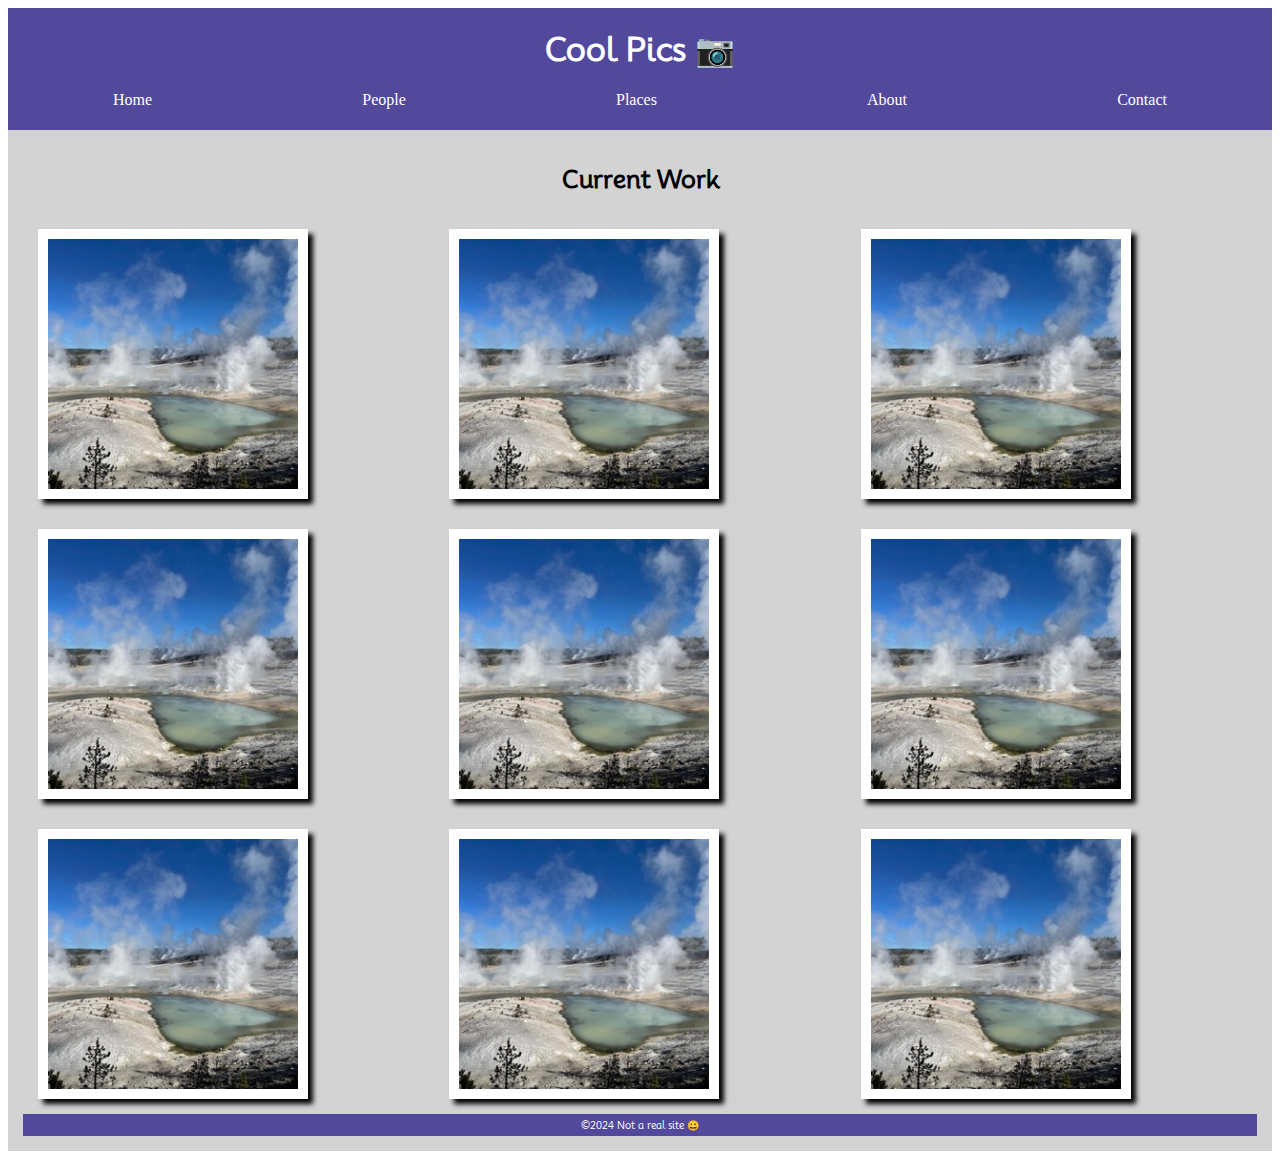
<file: coolpics/index.html>
<!DOCTYPE html>
<html lang="en">
<head>
    <meta charset="UTF-8">
    <meta name="viewport" content="width=device-width, initial-scale=1.0">
    <meta name="description" content="Cool Pictures">
    <meta name="author" content="Brooke Gines">
    <title>Cool Pics 📷</title>
    <link rel="stylesheet" href="coolpics.css">
    <script src="coolpics.js" defer> </script>
</head>
<body>
    <header>
        <h1>Cool Pics 📷</h1>
        <nav class="menu">
            <button class="menu-button">Menu</button>
            <ul class="menu-hide">
                <li><a href="#">Home</a></li>
                <li><a href="#">People</a></li>
                <li><a href="#">Places</a></li>
                <li><a href="#">About</a></li>
                <li><a href="#">Contact</a></li>
            </ul>
        </nav>
    </header>
    <main>
        <section>
            <h2>Current Work</h2>
        </section>
        <section class="gallery" onclick="viewHandler(event)">
        <img src="norris-sm.jpeg" alt="small image">
        <img src="norris-sm.jpeg" alt="small image">
        <img src="norris-sm.jpeg" alt="small image">
        <img src="norris-sm.jpeg" alt="small image">
        <img src="norris-sm.jpeg" alt="small image">
        <img src="norris-sm.jpeg" alt="small image">
        <img src="norris-sm.jpeg" alt="small image">
        <img src="norris-sm.jpeg" alt="small image">
        <img src="norris-sm.jpeg" alt="small image">
    </section>
    <footer>
        &copy;2024 Not a real site 😀
    </footer>
</body>
</html>
</file>
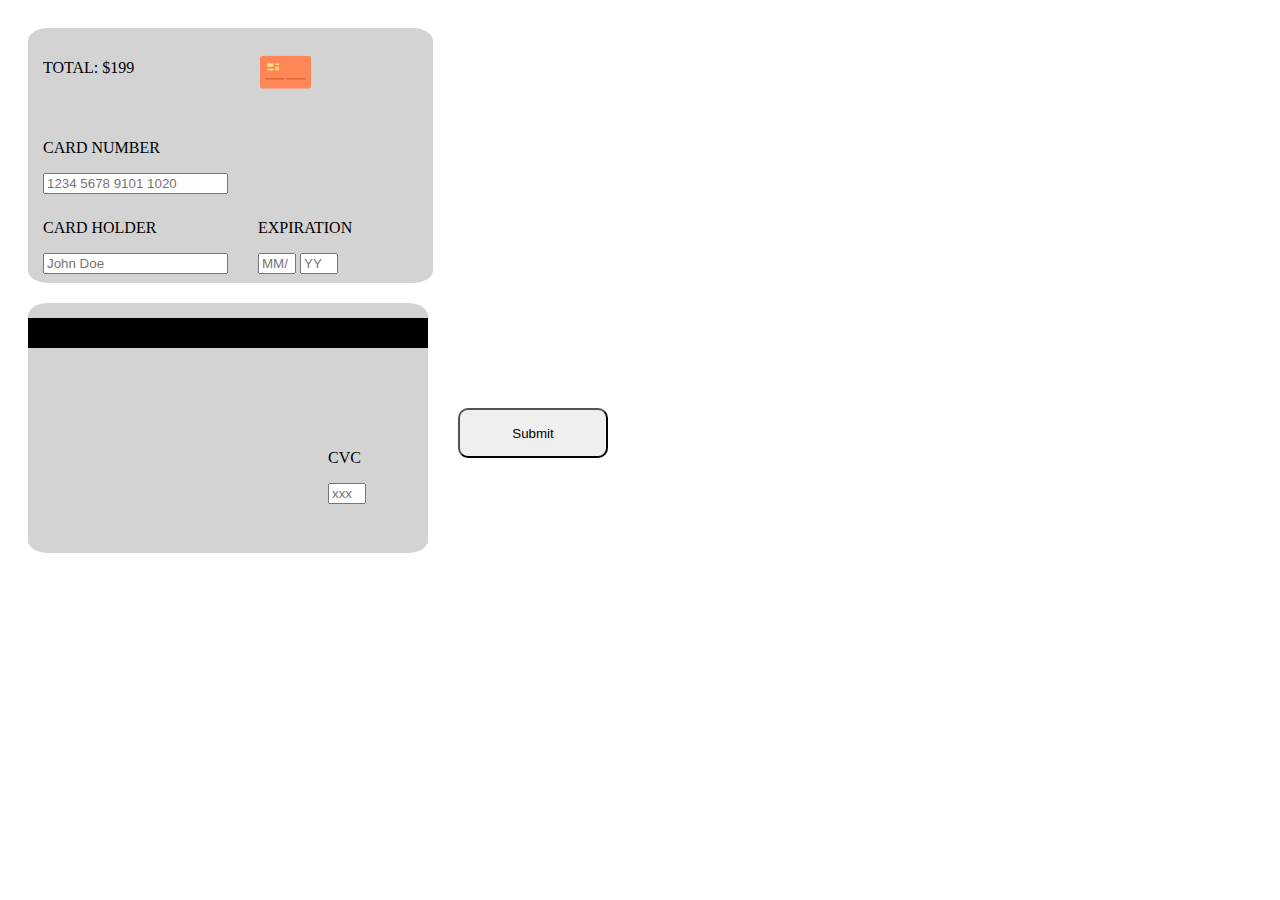
<file: creditcard/index.html>
<!DOCTYPE html>
<html lang="en">
<head>
    <meta charset="UTF-8">
    <meta name="viewport" content="width=device-width, initial-scale=1.0">
    <title>Credit Card Form</title>
    <link rel="stylesheet" href="creditcard.css">
    <link rel="favicon" href="favicon.png">
</head>
<body>
    <div class = "main">
    <div class="card">
        <div class="front">
            <div class="card-total">
               <p>TOTAL: $199</p>
            </div>
            <div>
                <img
                    class="card-image"
                    src="[data-uri]"
                    height="55px">
            </div>
            <div class="card-number">
                <p>CARD NUMBER</p>
                <input type="text" id="card-number" placeholder="1234 5678 9101 1020" maxlength="16" required>
            </div>
            <div class="card-holder">
                <p>CARD HOLDER</p>
                <input type="text" id="card-holder" placeholder="John Doe" required>
            </div>
            <div class="card-expiration">
                <p>EXPIRATION</p>
                <input type="text" id="card-expiration-month" placeholder="MM/" maxlength="3" required>
                <input type="text" id="card-expiration-year" placeholder="YY" maxlength="2" required>
            </div>
        </div>
        <div class="back">
            <div class="stripe"></div>
            <div class="card-cvc">
                <p>CVC</p>
                <input type="text" id="card-cvc" placeholder="xxx" maxlength="3" required>
            </div>
        </div>
    </div>
    <button id="submit-button">Submit</button>
</div>


</body>
</html>
</file>
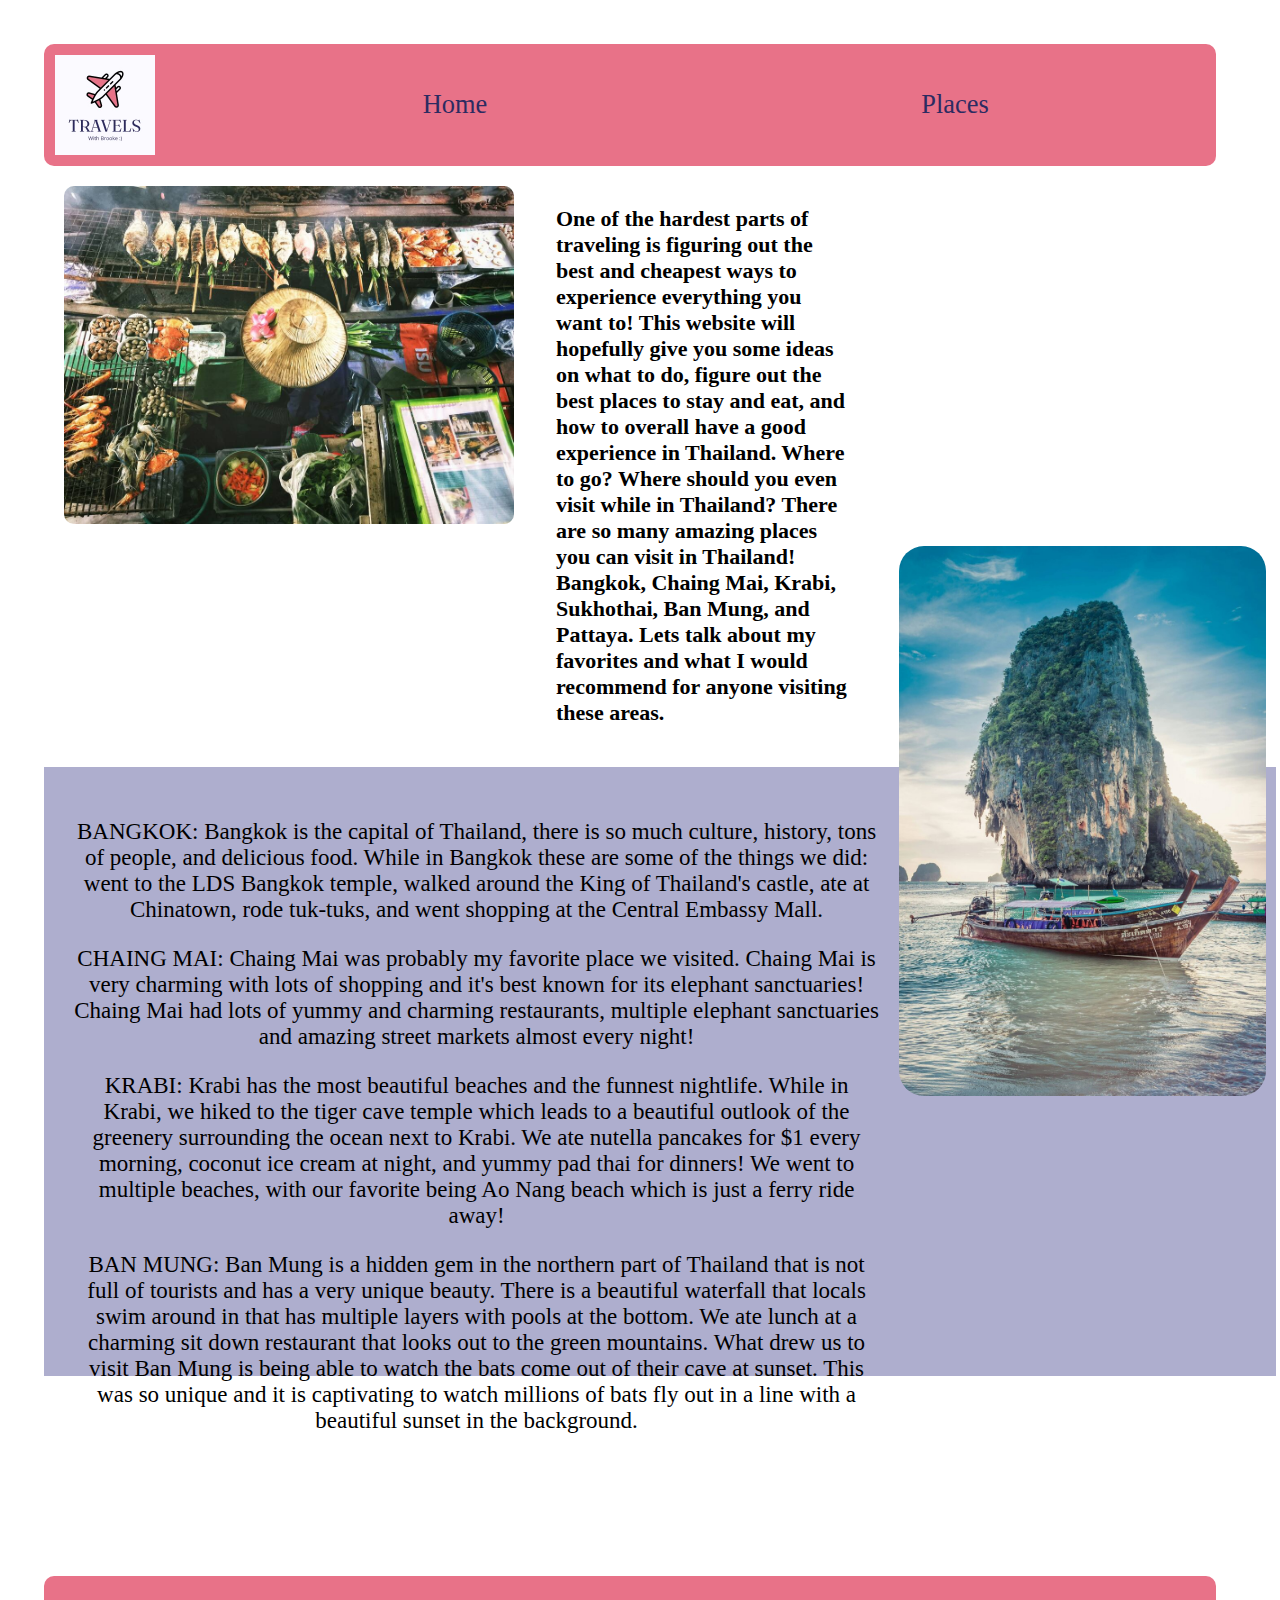
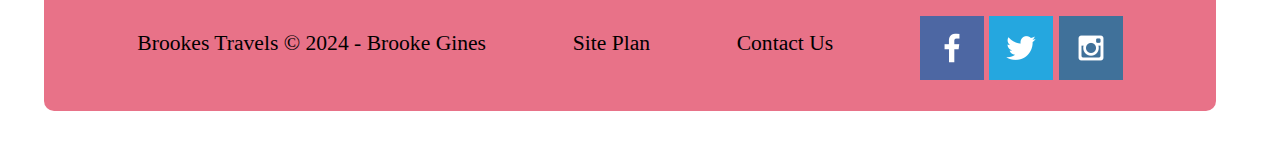
<file: final/index.html>
<!DOCTYPE html>
<html lang="en">
<head>
    <meta charset="UTF-8">
    <meta name="viewport" content="width=device-width, initial-scale=1.0">
    <title>Brookes Travels</title>
    <link rel="stylesheet" href="styles/brookes_travels.css">
</head>
<body>
    <div id="contents">
<header>
    <a 
    id="logo-link" href="site-plan.html"></a>
        <img id = "logo_img" src="styles/logo-travels.jpg" alt="Brookes travels logo">
    <nav>
        <a href="index.html">Home</a>
        <a href="places.html">Places</a>
    </nav>
</header>
    <main>
        <section class = "home-grid">
            <img id = "market-img" src="styles/2markets.jpeg" alt="picture of street market vendor">
            <h2  class = "intro">
                One of the hardest parts of traveling is figuring out the best and cheapest ways to experience everything you want to! This website will hopefully give you some ideas on what to do, figure out the best places to stay and eat, and how to overall have a good experience in Thailand. 
                Where to go? Where should you even visit while in Thailand? There are so many amazing places you can visit in Thailand! Bangkok, Chaing Mai, Krabi, Sukhothai, Ban Mung, and Pattaya. Lets talk about my favorites and what I would recommend for anyone visiting these areas. 
            </h2>
        </section>
        <section class = "thailand-p">
            <div>
            <p>BANGKOK: Bangkok is the capital of Thailand, there is so much culture, history, tons of people, and delicious food. While in Bangkok these are some of the things we did: went to the LDS Bangkok temple, walked around the King of Thailand's castle, ate at Chinatown, rode tuk-tuks, and went shopping at the Central Embassy Mall. </p>
            
            <p>CHAING MAI: Chaing Mai was probably my favorite place we visited. Chaing Mai is very charming with lots of shopping and it's best known for its elephant sanctuaries! Chaing Mai had lots of yummy and charming restaurants, multiple elephant sanctuaries and amazing street markets almost every night! </p>
            
            <p>KRABI: Krabi has the most beautiful beaches and the funnest nightlife. While in Krabi, we hiked to the tiger cave temple which leads to a beautiful outlook of the greenery surrounding the ocean next to Krabi. We ate nutella pancakes for $1 every morning, coconut ice cream at night, and yummy pad thai for dinners! We went to multiple beaches, with our favorite being Ao Nang beach which is just a ferry ride away! </p>
            
            <p>BAN MUNG: Ban Mung is a hidden gem in the northern part of Thailand that is not full of tourists and has a very unique beauty. There is a beautiful waterfall that locals swim around in that has multiple layers with pools at the bottom. We ate lunch at a charming sit down restaurant that looks out to the green mountains. What drew us to visit Ban Mung is being able to watch the bats come out of their cave at sunset. This was so unique and it is captivating to watch millions of bats fly out in a line with a beautiful sunset in the background. </p>
            </div>
        <img id="boat-img" src="styles/krabi.jpeg" alt="picture of thailand on map">
    </section>
</main>
<footer>
    <p>Brookes Travels &copy; 2024 - Brooke Gines</p>
    <p><a href="site-plan.html">Site Plan</a></p>
    <p><a href="#">Contact Us</a></p>
    <div class="social">
        <a href="https://facebook.com" target="_blank">
            <img src="styles/facebook.png" alt="facebook icon">
        </a>
        <a href="https://twitter.com" target="_blank">
            <img src="styles/twitter.png" alt="twitter icon">
        </a>
        <a href="https://instagram.com" target="_blank">
            <img src="styles/instagram.png" alt="instagram icon">
        </a>
    </div>
</footer>
    </div>
<script src="scripts/main.js" type="module"></script>
</body>
</html>
</file>
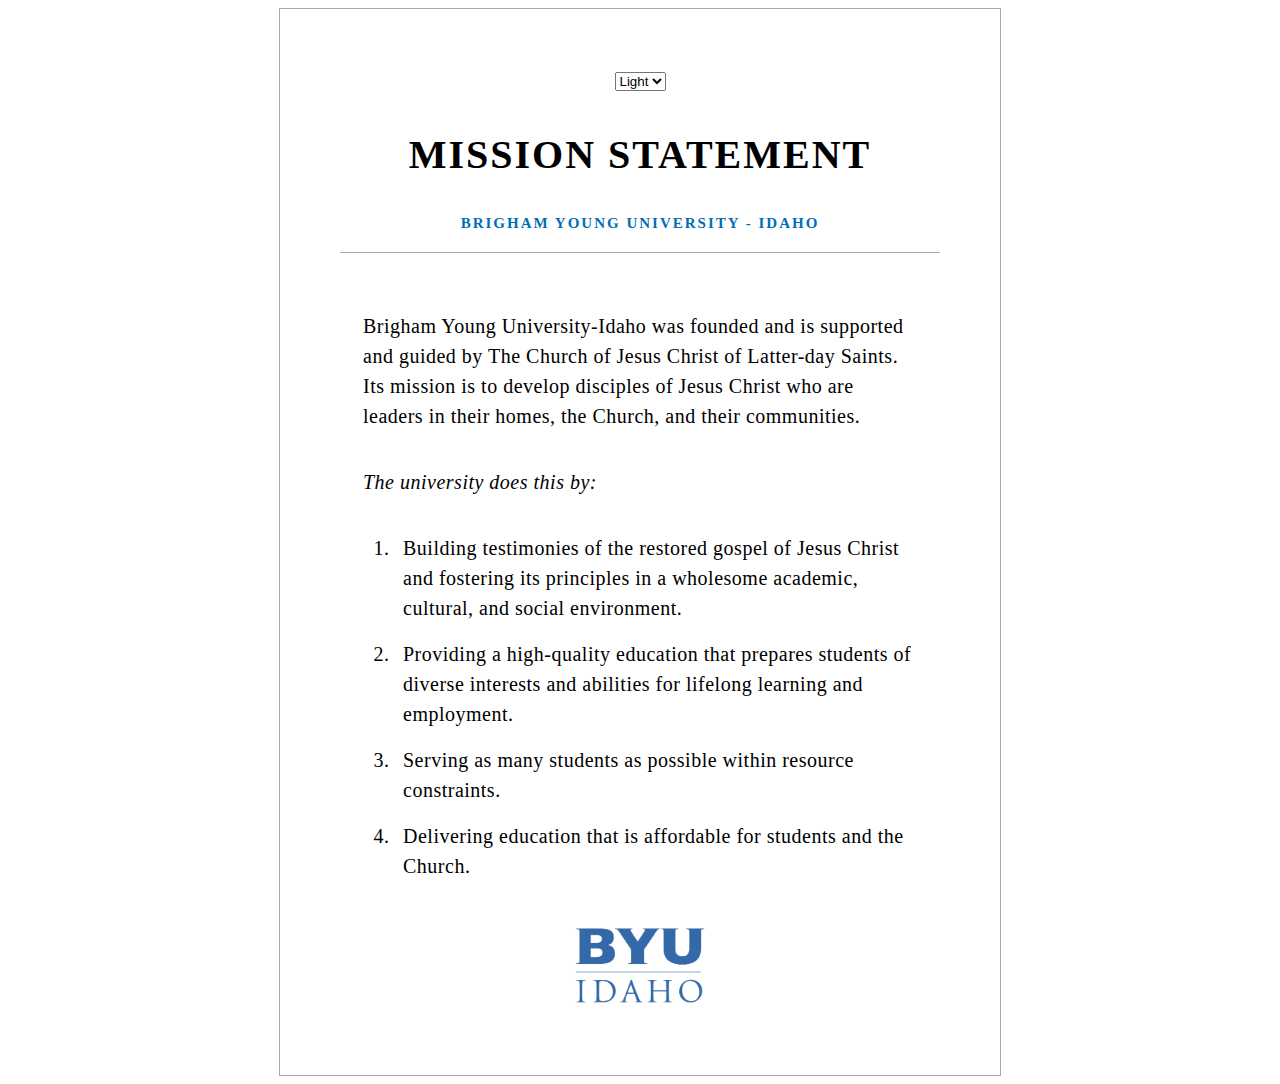
<file: mission/index.html>
<!DOCTYPE html>
<html lang="en">
	<head>
		<meta charset="UTF-8" />
		<title>BYUI Mission Statement</title>
		<link rel="stylesheet" href="styles.css" />
		<script src="mission.js" defer> </script>
	</head>
	<body>
		<div class="content">
			<select name="Light/Dark" id="themeSelector">
				<option value="light">Light</option>
				<option value="dark">Dark</option>
			</select>
			<header class="title">
				<h1>MISSION STATEMENT</h1>
				<h2>BRIGHAM YOUNG UNIVERSITY - IDAHO</h2>
			</header>
			<main>
				<p>
					Brigham Young University-Idaho was founded and is supported and guided
					by The Church of Jesus Christ of Latter-day Saints. Its mission is to
					develop disciples of Jesus Christ who are leaders in their homes, the
					Church, and their communities.
				</p>
				<p><em>The university does this by:</em></p>
				<ol class="does-list">
					<li>
						Building testimonies of the restored gospel of Jesus Christ and
						fostering its principles in a wholesome academic, cultural, and
						social environment.
					</li>
					<li>
						Providing a high-quality education that prepares students of diverse
						interests and abilities for lifelong learning and employment.
					</li>
					<li>
						Serving as many students as possible within resource constraints.
					</li>
					<li>
						Delivering education that is affordable for students and the Church.
					</li>
				</ol>
			</main>
			<footer>
				<img src="byui-logo_blue.webp" alt="BYUI logo" id="logo" />
			</footer>
		</div>
	</body>
</html>
</file>
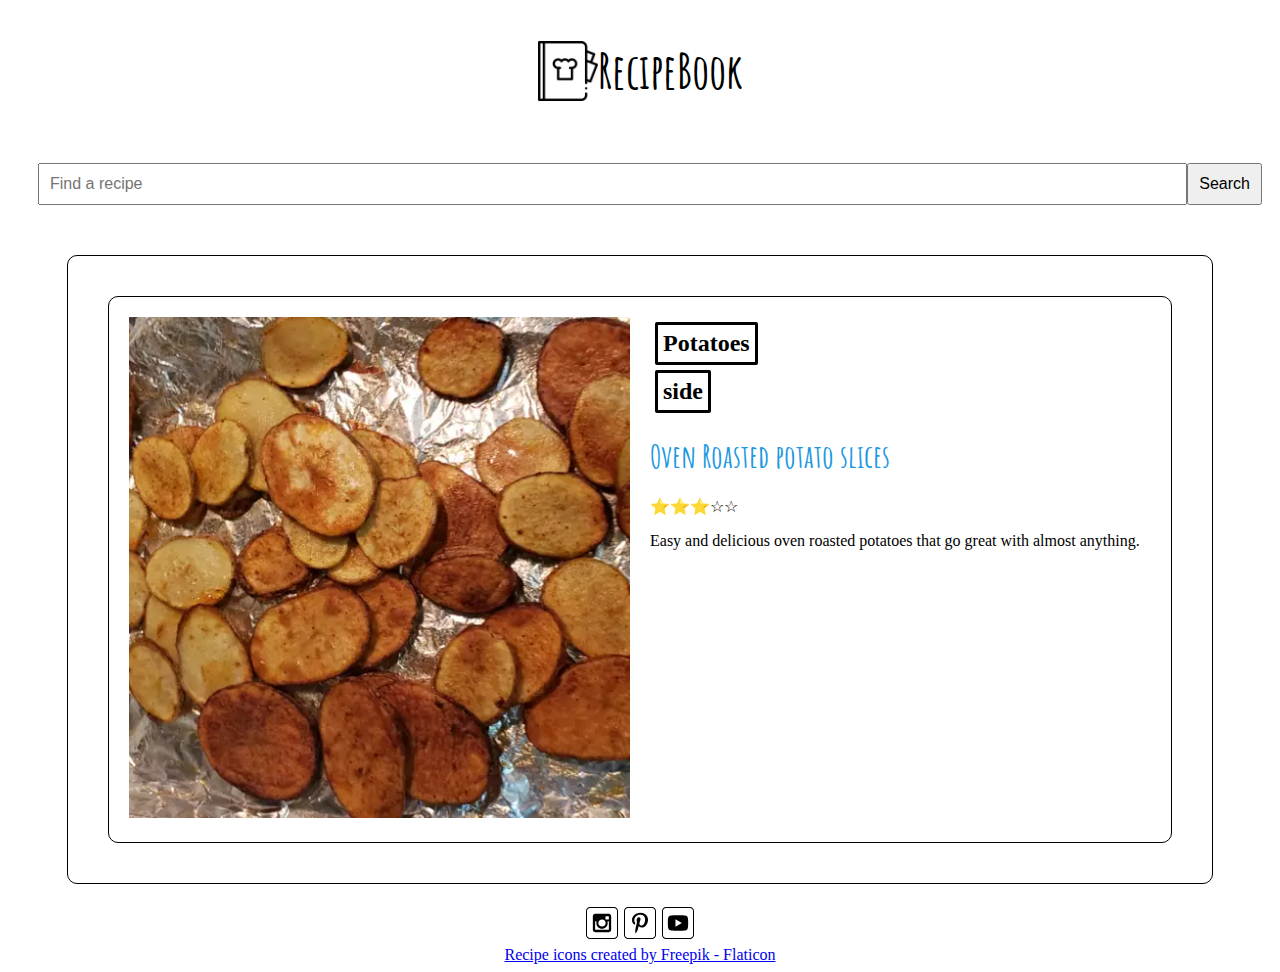
<file: recipes/index.html>
<!DOCTYPE html>
<html lang="en">
<head>
    <meta property="og:title" content="Page Title">
    <meta property="og:type" content="website" />
    <meta property="og:description" content="Recipes">
    <meta property="og:image" content="URL to an image">
    <meta property="og:url" content="URL of the page">
    <meta name="twitter:card" content="summary_large_image">
    <meta charset="UTF-8">
    <meta name="viewport" content="width=device-width, initial-scale=1.0">
    <title>Recipes</title>
    <meta name="description" content="Recipes">
    <meta name="author" content="Brooke Gines">
    <link rel="stylesheet" href="recipes.css">
   <link href="https://fonts.googleapis.com/css2?family=Amatic+SC:wght@400;700&display=swap" rel="stylesheet">
</head>
<body>
    <header>
        <div class="title">
        <img src="images/recipe-book.png" alt="Recipe book image">
        <h1>RecipeBook</h1>
        </div>
        <div class="search">
            <form action="#">
                <input type="text" name="search" id="search" placeholder="Find a recipe">
                <button type="image" id="search_button">Search</button>
            </form>
        </div>
    </header>
    <main id="recipe">
    </main>
    <footer>
        <div class="social">
            <!-- Social media icons provided under CC from https://www.iconfinder.com/AlfredoCreates  -->
            <a href="#"><img src="images/instagram_icon.svg" alt="Instagram icon"></a>
            <a href="#"><img src="images/pinterest_icon.svg" alt="Pinterest icon"></a>
            <a href="#"><img src="images/youtube_icon.svg" alt="Youtube icon"></a>
        </div>
        <a href="https://www.flaticon.com/free-icons/recipe" title="recipe icons">Recipe icons created by Freepik - Flaticon</a>
    </footer>
    <script src="main.js" type="module"></script>
</body>
</html>
</file>
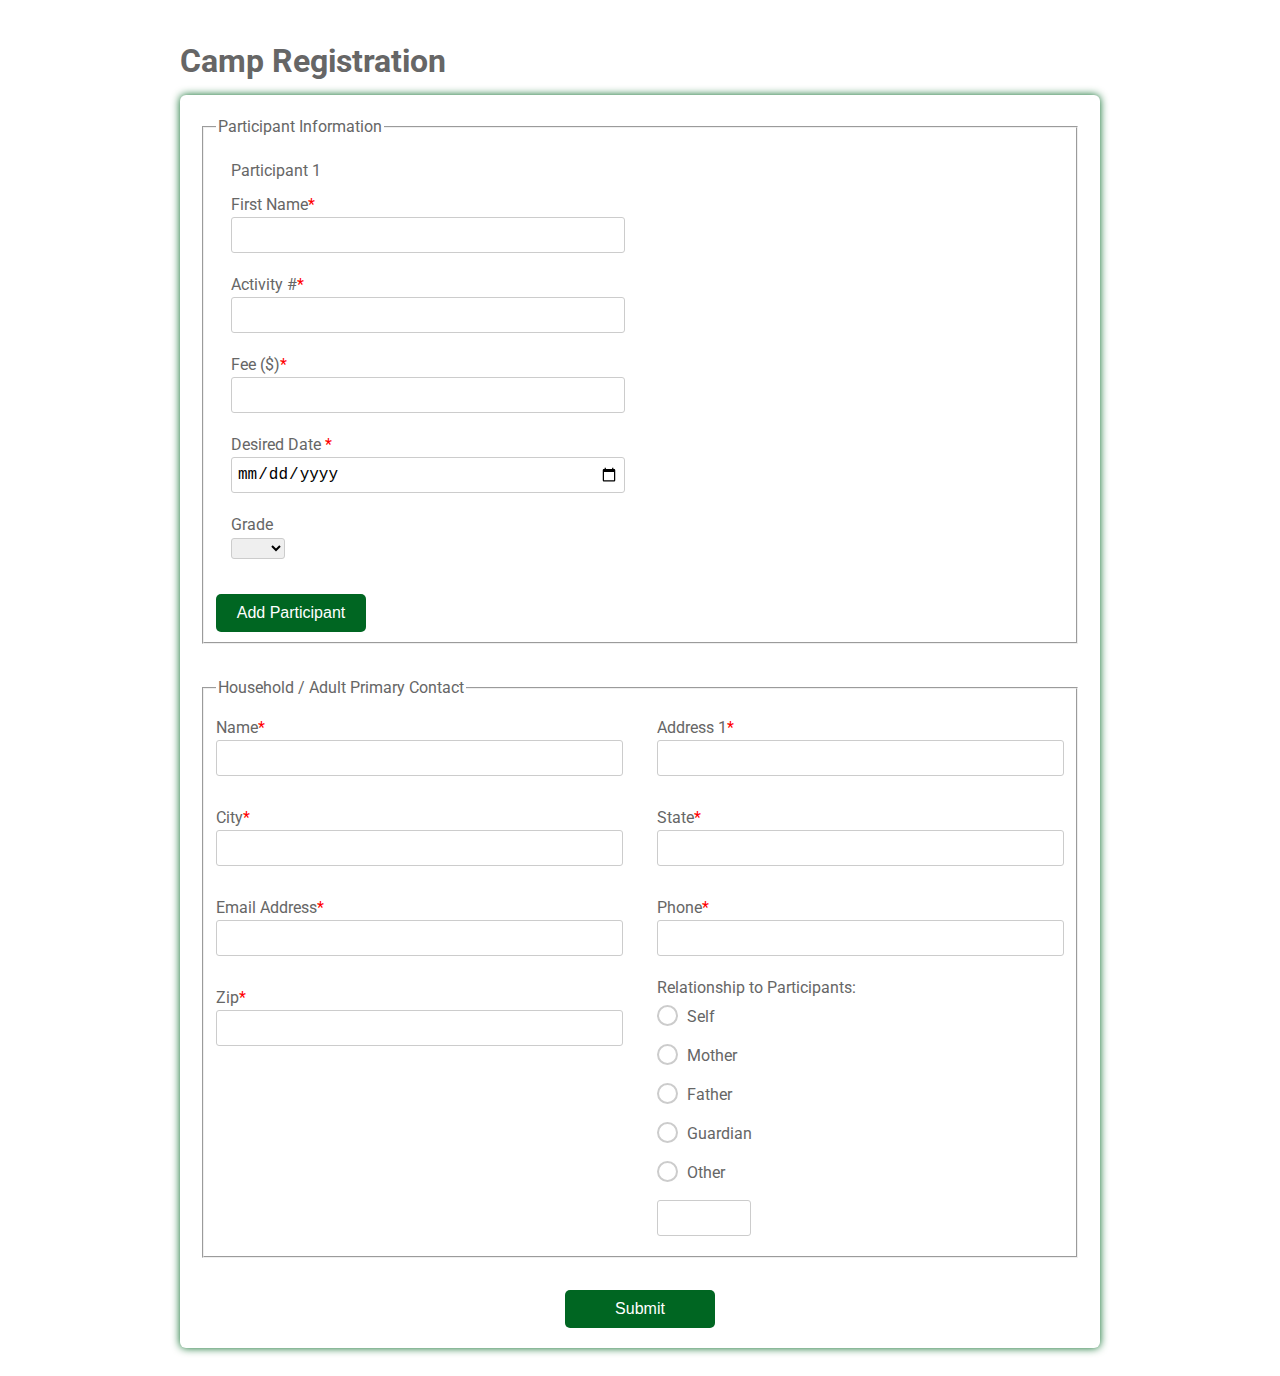
<file: register/index.html>
<!DOCTYPE html>
<html>
  <!-- Example based off of https://www.w3docs.com/learn-html/html-form-templates.html -->
  <head>
    <meta charset="utf-8" />  
    <meta name="viewport" content="width=device-width, initial-scale=1.0" />
    <meta name="description" content="Camp Registration" />
    <meta name="author" content="Brooke Gines" />
    <title>Camp Registration</title>
    <link
      href="https://fonts.googleapis.com/css?family=Roboto:300,400,500,700"
      rel="stylesheet"
    />
    <link rel="stylesheet" href="register.css" />
  </head>
  <body>
    <div class="testbox">
      <h1>Camp Registration</h1>
      <div id="success-template-message"></div>
      <form id="participant-form">
        <fieldset class="participants">
          <legend>Participant Information</legend>
          <div id="participant-info"></div>
          <button type="button" id="add_button">Add Participant</button>
        </fieldset>

        <fieldset>
          <legend>Household / Adult Primary Contact</legend>
          <div class="columns">
            <div class="item">
              <label for="adult_name">Name<span>*</span></label>
              <input id="adult_name" type="text" name="adult_name" />
            </div>

            <div class="item">
              <label for="address1">Address 1<span>*</span></label>
              <input id="address1" type="text" name="address1" />
            </div>

            <div class="item">
              <label for="city">City<span>*</span></label>
              <input id="city" type="text" name="city" />
            </div>
            <div class="item">
              <label for="state">State<span>*</span></label>
              <input id="state" type="text" name="state" />
            </div>
            <div class="item">
              <label for="eaddress">Email Address<span>*</span></label>
              <input id="eaddress" type="text" name="eaddress" />
            </div>
            <div class="item">
              <label for="phone">Phone<span>*</span></label>
              <input id="phone" type="tel" name="phone" />
            </div>
            <div class="item">
              <label for="zip">Zip<span>*</span></label>
              <input id="zip" type="text" name="zip" />
            </div>

            <div class="question">
              <label>Relationship to Participants:</label>
              <div class="question-answer">
                <div>
                  <input
                    type="radio"
                    value="self"
                    id="radio_3"
                    name="relationship"
                  />
                  <label for="radio_3" class="radio"><span>Self</span></label>
                </div>
                <div>
                  <input
                    type="radio"
                    value="mother"
                    id="radio_4"
                    name="relationship"
                  />
                  <label for="radio_4" class="radio"><span>Mother</span></label>
                </div>
                <div>
                  <input
                    type="radio"
                    value="father"
                    id="radio_5"
                    name="relationship"
                  />
                  <label for="radio_5" class="radio"><span>Father</span></label>
                </div>
                <div>
                  <input
                    type="radio"
                    value="guardian"
                    id="radio_6"
                    name="relationship"
                  />
                  <label for="radio_6" class="radio"
                    ><span>Guardian</span></label
                  >
                </div>
                <div>
                  <input
                    type="radio"
                    value="other"
                    id="radio_7"
                    name="relationship"
                  />
                  <label for="radio_7" class="radio"><span>Other</span></label>
                  <input type="text" />
                </div>
              </div>
            </div>
          </div>
        </fieldset>
        <div class="btn-block">
          <button type="submit" id="submitButton">Submit</button>
        </div>
      </form>
      <section id="summary"></section>
    </div>
  </body>
  <script src="register.js" type="module"></script>
</html>
</file>
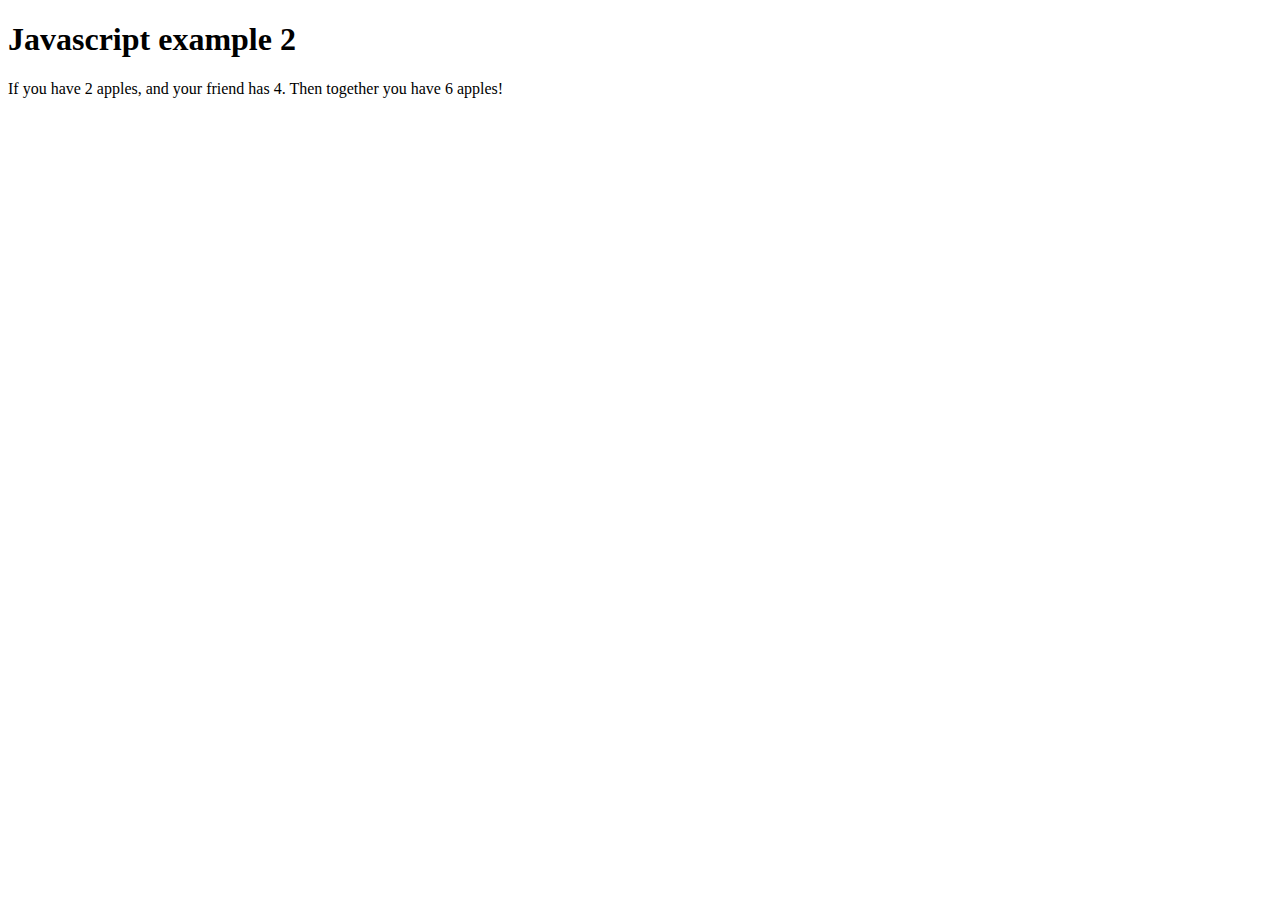
<file: jspractice.html>
<!DOCTYPE html>
<html lang="en">
<head>
    <meta charset="UTF-8">
    <meta name="viewport" content="width=device-width, initial-scale=1.0">
    <title>Javascript example 2</title>
    <script src="jspractice.js" defer></script>
</head>
<body>
    <h1>Javascript example 2</h1>
    <p>If you have <span id="myApples"></span> apples,
        and your friend has <span id="friendApples"></span>.
         Then together you have <span id="total"></span> apples!</p>
</body>
</html>
</file>
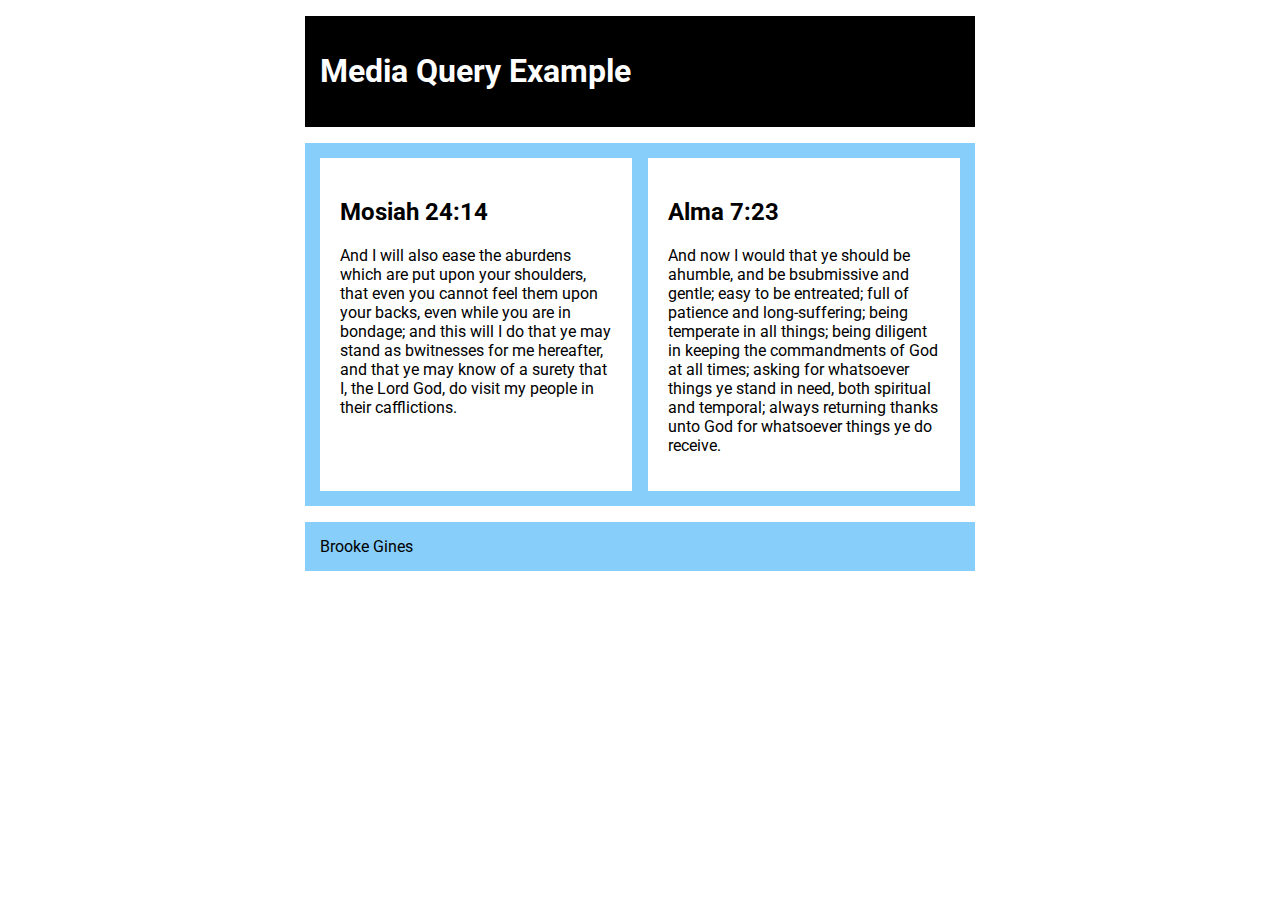
<file: media-query.html>
<!DOCTYPE html>
<html lang="en">
<head>
    <meta charset="UTF-8">
    <meta name="viewport" content="width=device-width, initial-scale=1.0">
    <title>Media Query</title>
    <link rel="preconnect" href="https://fonts.googleapis.com">
    <link rel="preconnect" href="https://fonts.gstatic.com" crossorigin>
    <link href="https://fonts.googleapis.com/css2?family=Roboto:ital,wght@0,100;0,300;0,400;0,500;0,700;0,900;1,100;1,300;1,400;1,500;1,700;1,900&display=swap" rel="stylesheet">
    <link rel="stylesheet" href="media-query.css">
</head>
<body>
    <header>
        <h1>Media Query Example</h1>
    </header>
    <main>
        <section>
            <h2>Mosiah 24:14</h2>
            <p>And I will also ease the aburdens which are put upon your shoulders, that even you cannot feel them upon your backs, even while you are in bondage; and this will I do that ye may stand as bwitnesses for me hereafter, and that ye may know of a surety that I, the Lord God, do visit my people in their cafflictions.</p>
        </section>
        <section>
            <h2>Alma 7:23</h2>
            <p>And now I would that ye should be ahumble, and be bsubmissive and gentle; easy to be entreated; full of patience and long-suffering; being temperate in all things; being diligent in keeping the commandments of God at all times; asking for whatsoever things ye stand in need, both spiritual and temporal; always returning thanks unto God for whatsoever things ye do receive.</p>
        </section>
    </main>
    <footer>
        Brooke Gines
    </footer>
</body>
</html>
</file>
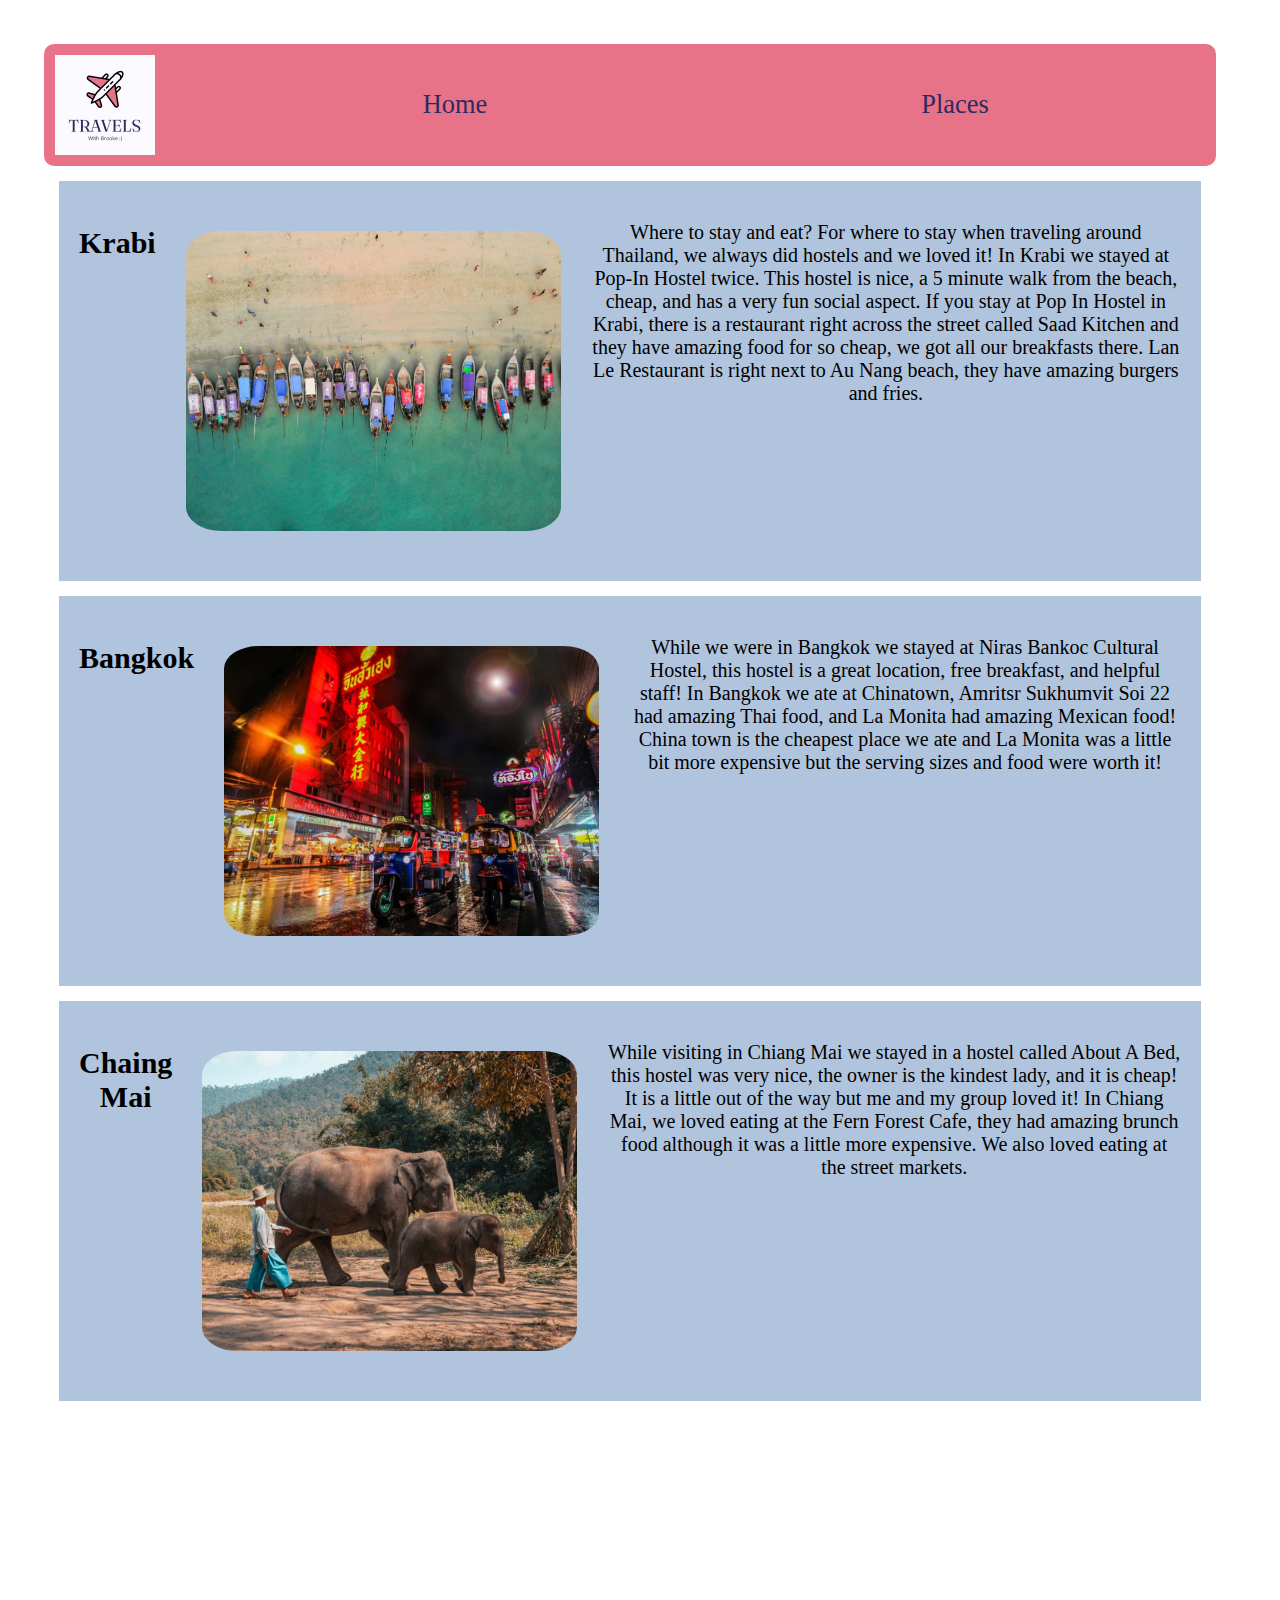
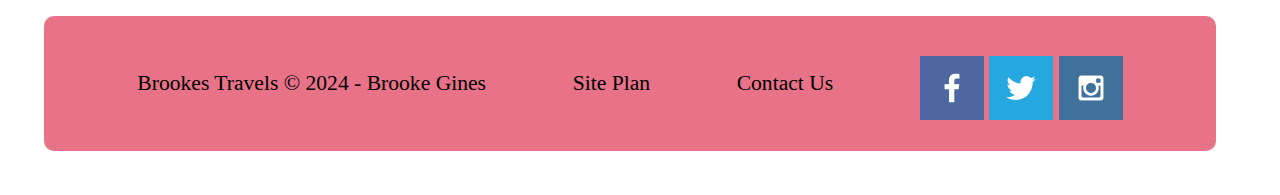
<file: final/places.html>
<!DOCTYPE html>
<html lang="en">
  <head>
    <meta charset="UTF-8" />
    <meta name="viewport" content="width=device-width, initial-scale=1.0" />
    <title>Brookes Travels</title>
    <link rel="stylesheet" href="styles/brookes_travels.css" />
  </head>
  <body>
    <div id="contents">
      <header>
        <a id="logo-link" href="site-plan.html"></a>
        <img
          id="logo_img"
          src="styles/logo-travels.jpg"
          alt="Brookes travels logo"
        />
        <nav>
          <a href="index.html">Home</a>
          <a href="places.html">Places</a>
        </nav>
      </header>
      <main class="place-grid">
        <section id="places"></section>
      </main>
      <footer>
        <p>Brookes Travels &copy; 2024 - Brooke Gines</p>
        <p><a href="site-plan.html">Site Plan</a></p>
        <p><a href="#">Contact Us</a></p>
        <div class="social">
          <a href="https://facebook.com" target="_blank">
            <img src="styles/facebook.png" alt="facebook icon" />
          </a>
          <a href="https://twitter.com" target="_blank">
            <img src="styles/twitter.png" alt="twitter icon" />
          </a>
          <a href="https://instagram.com" target="_blank">
            <img src="styles/instagram.png" alt="instagram icon" />
          </a>
        </div>
      </footer>
    </div>
    <script src="scripts/main.js" type="module"></script>
  </body>
</html>
</file>
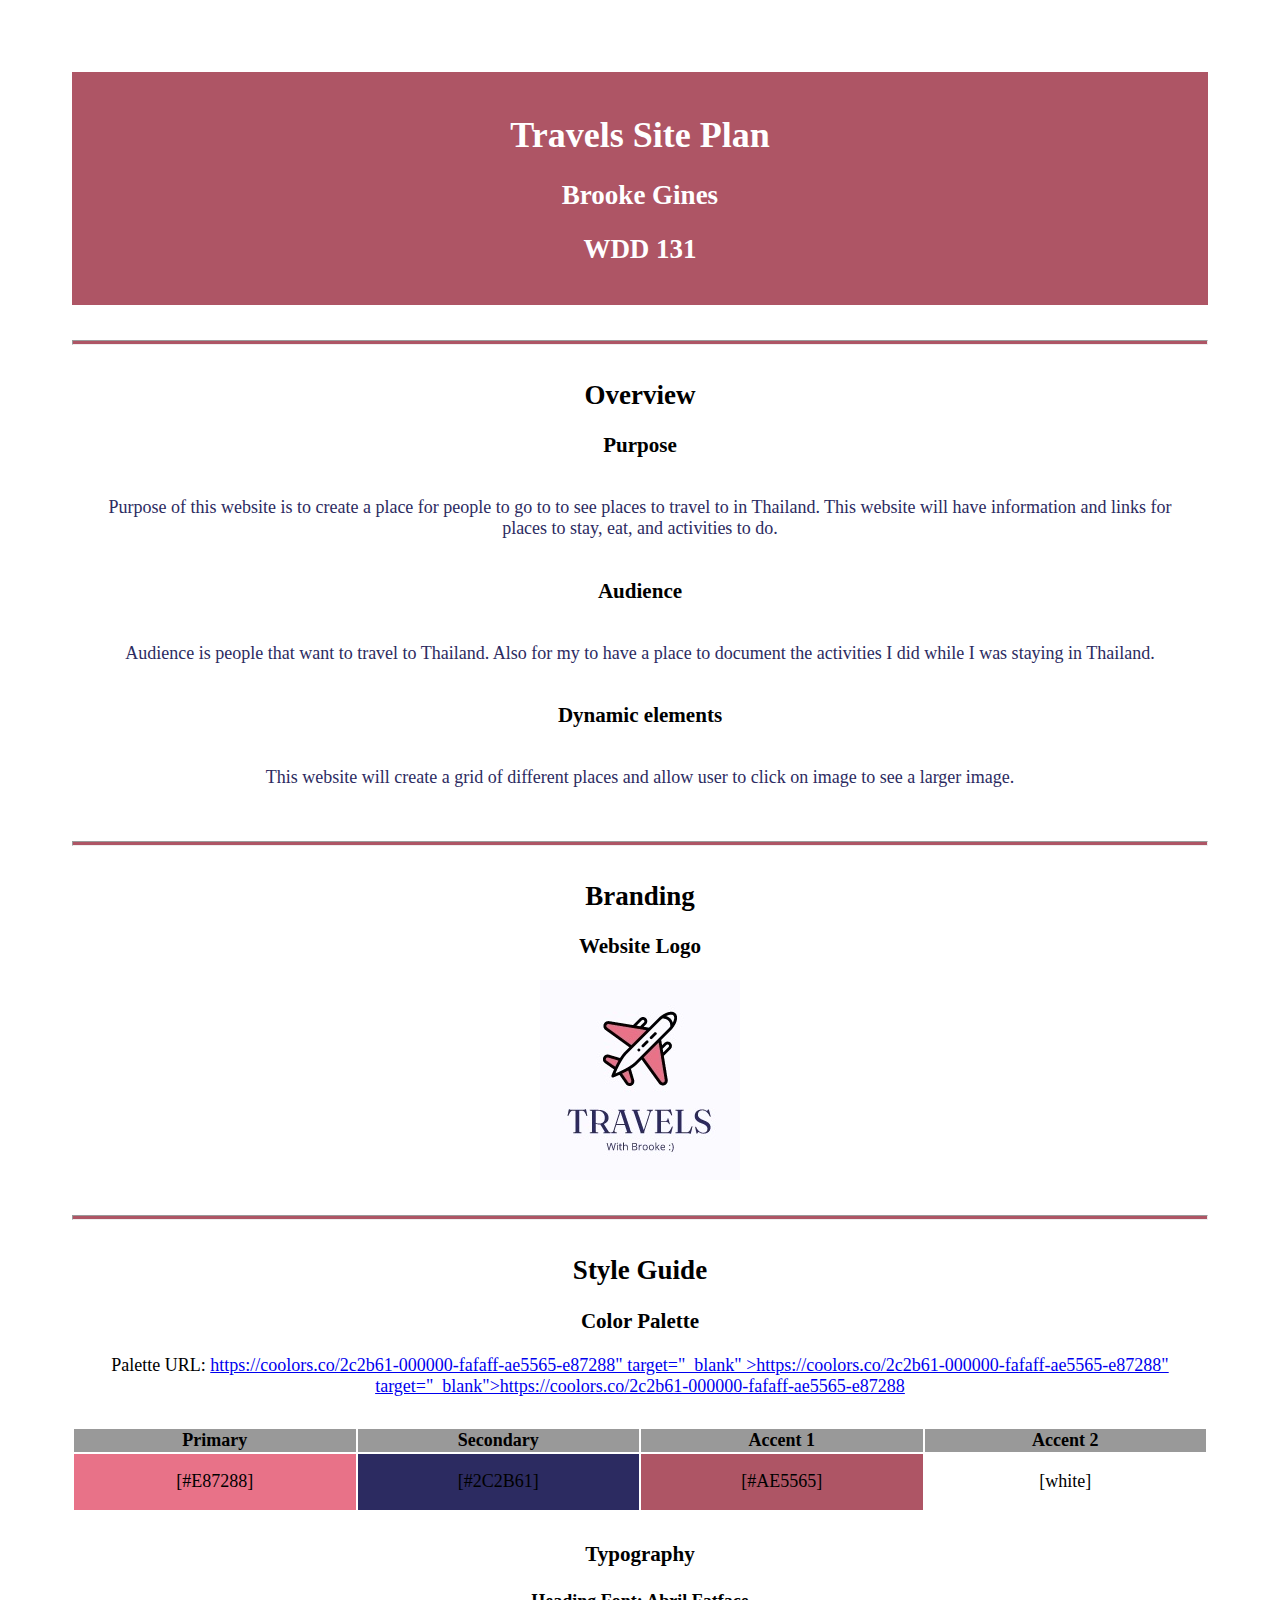
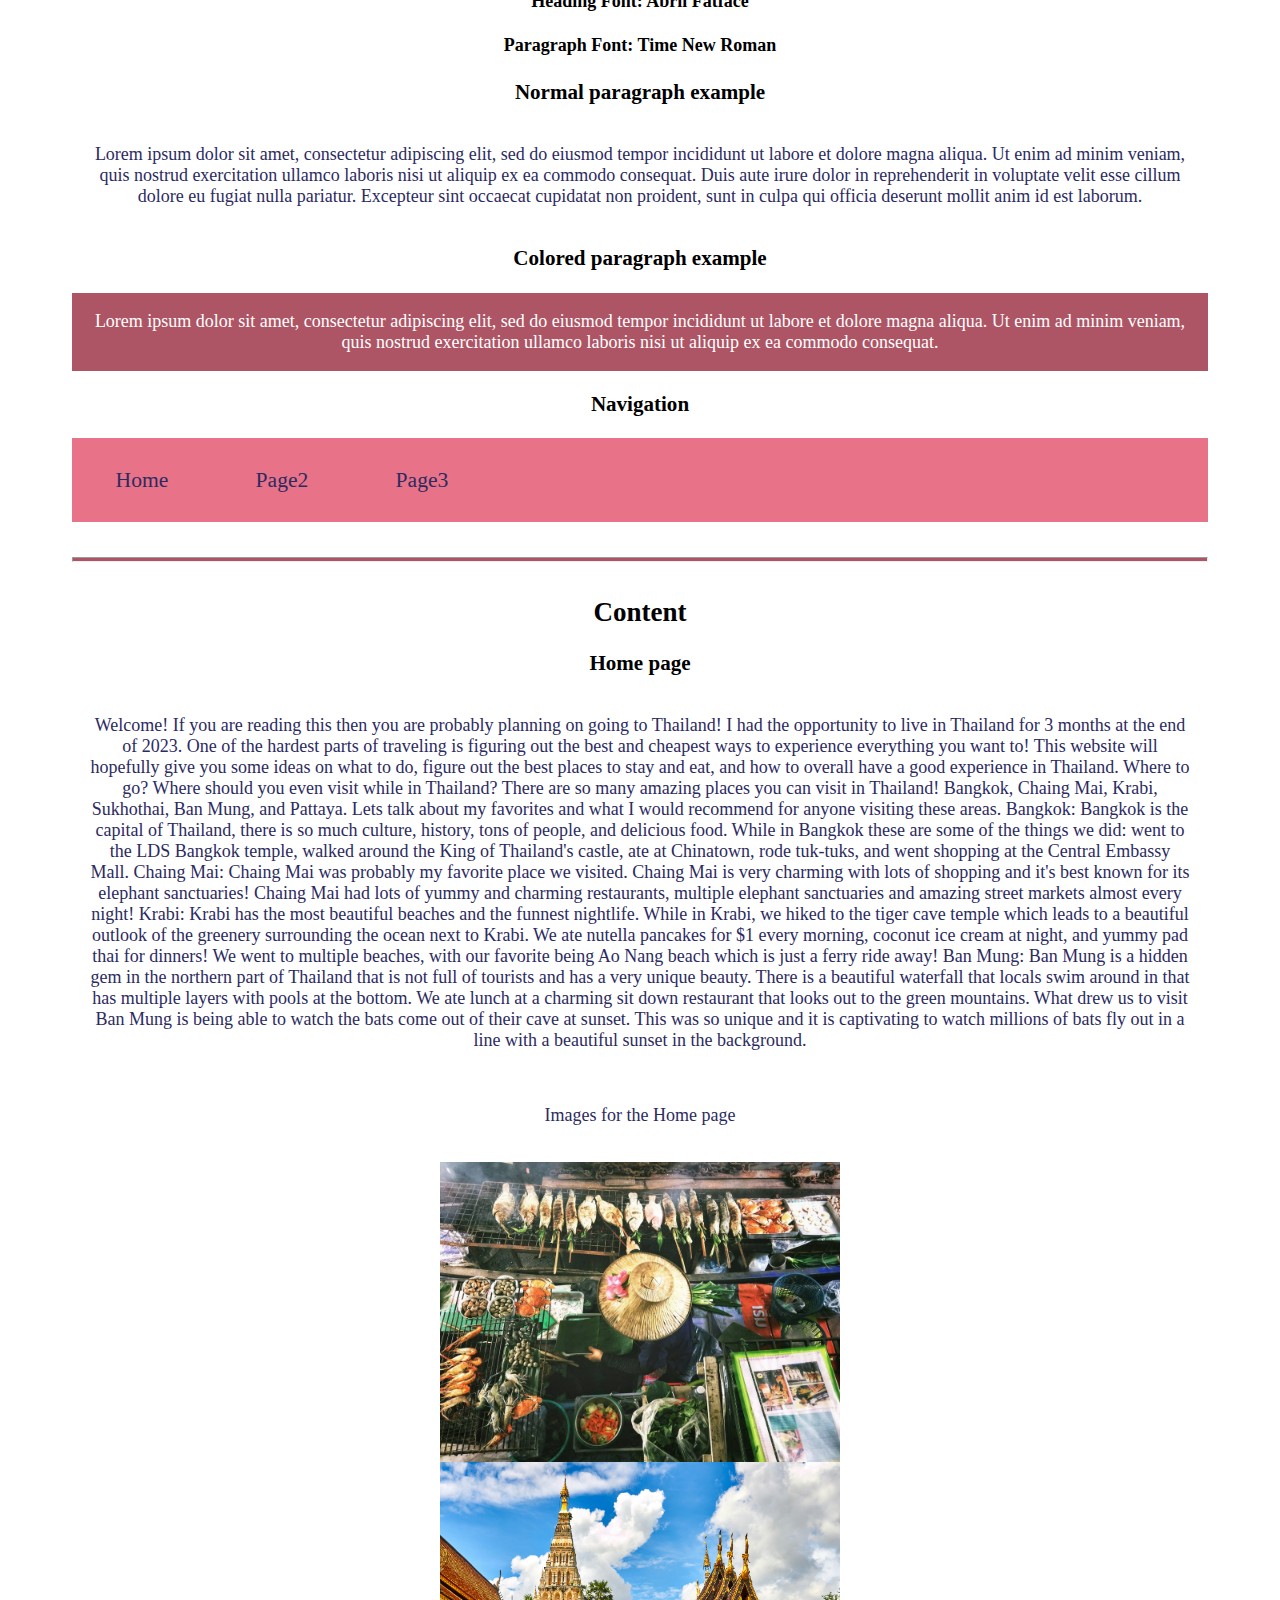
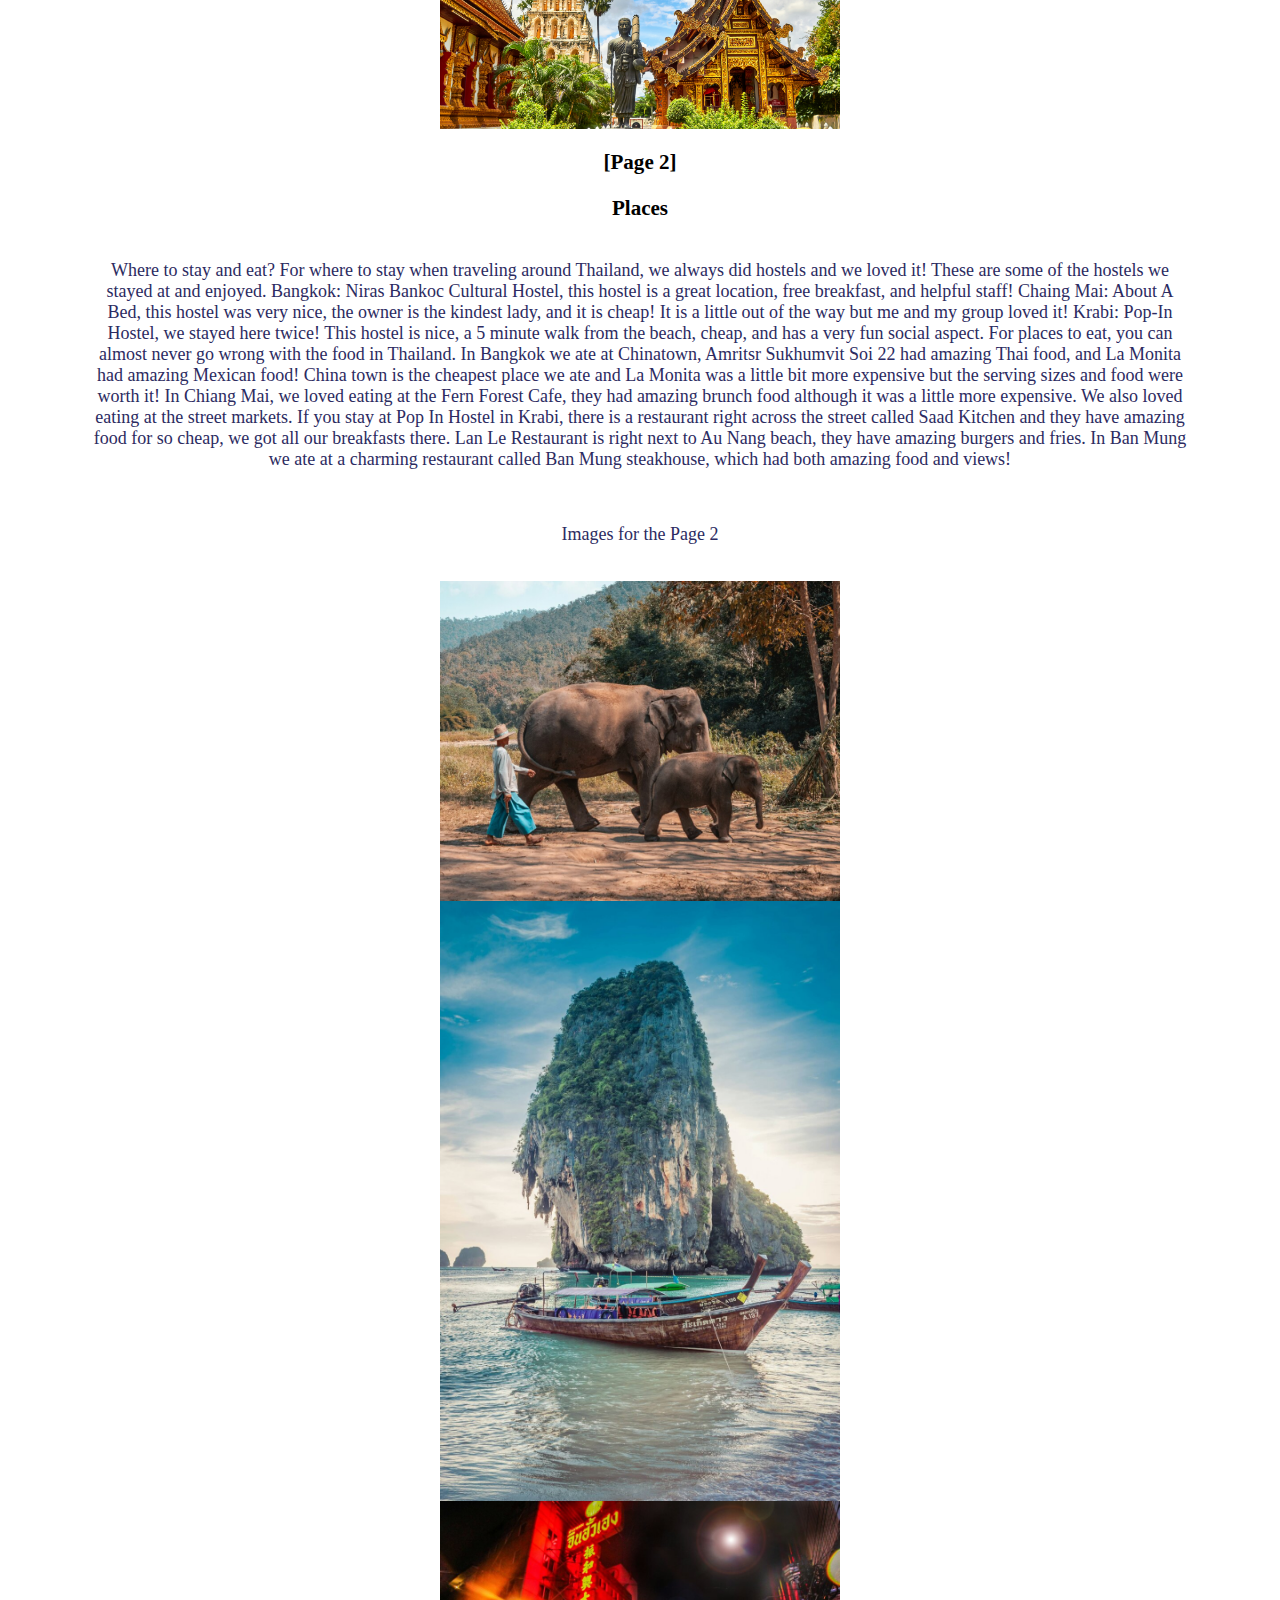
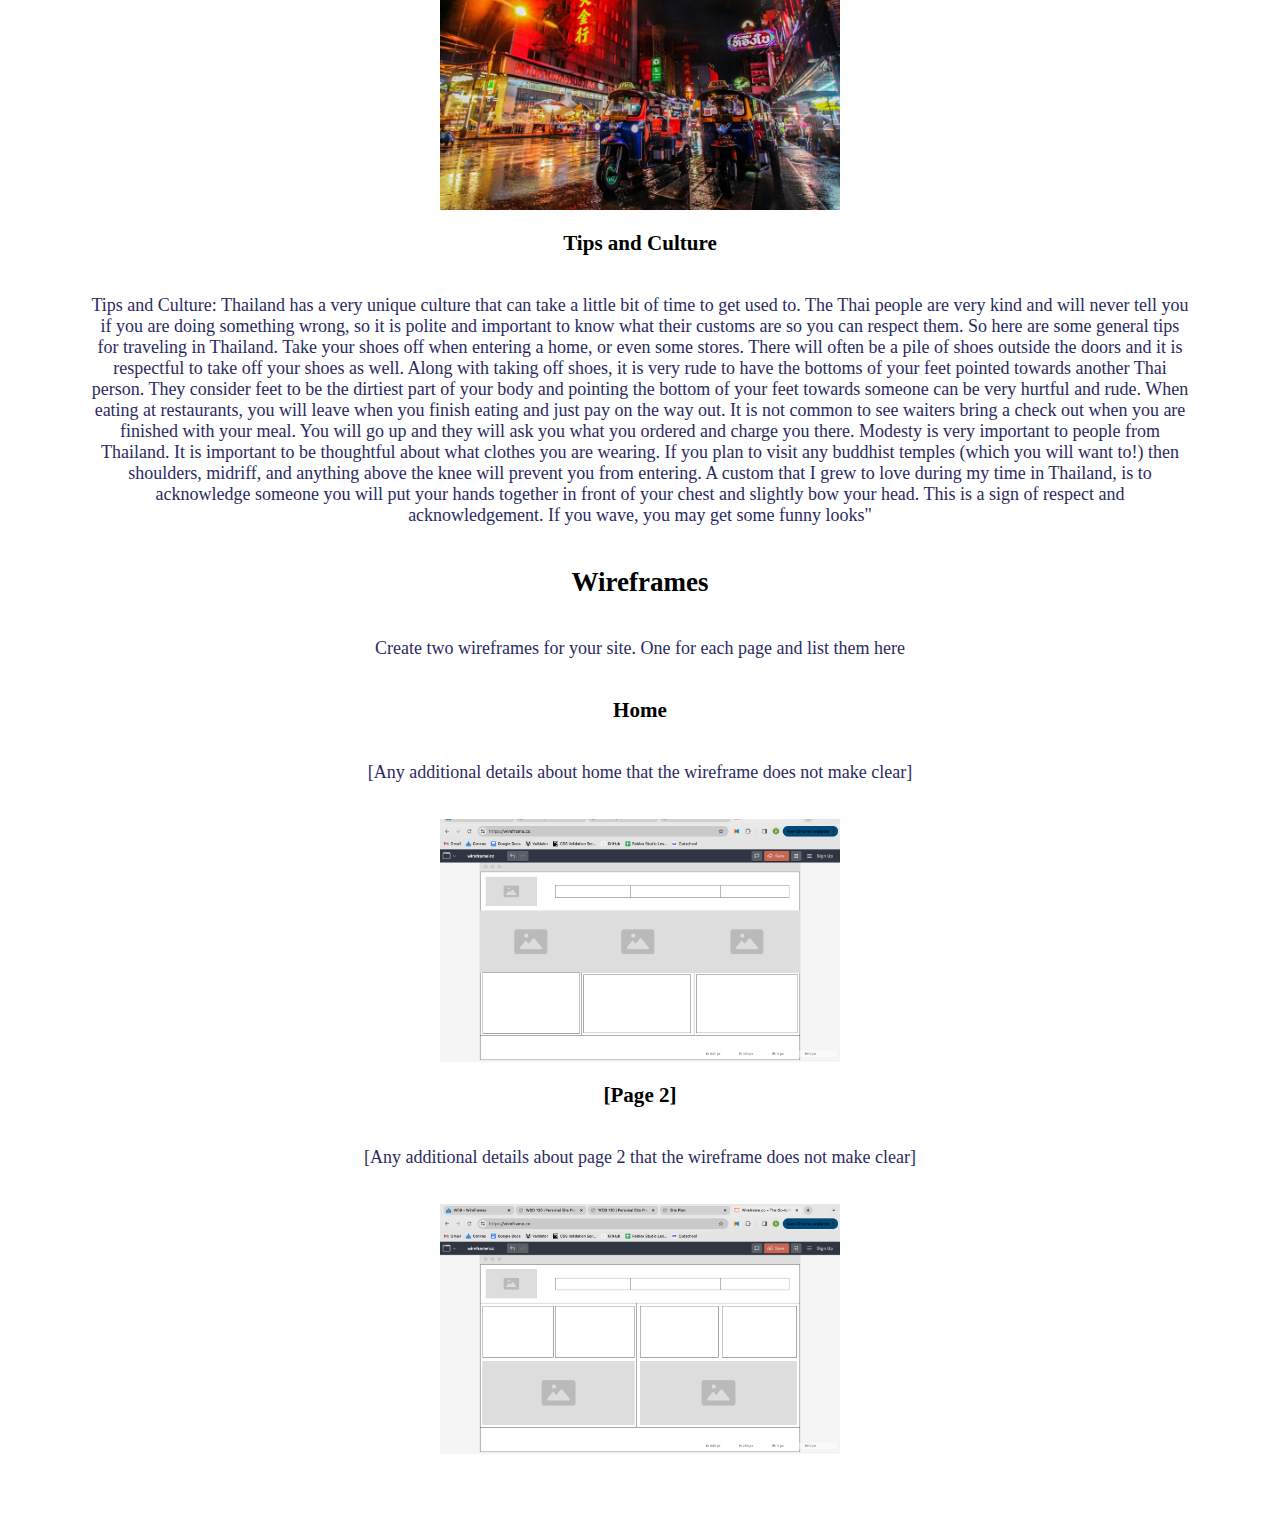
<file: final/site-plan.html>
<!DOCTYPE html>
<html lang="en-us">
	<head>
		<meta charset="utf-8" />
		<title>Site Plan</title>
		<link type="text/css" rel="stylesheet" href="styles/site-plan.css" />
	</head>

	<body>
		<header>
			<h1>Travels Site Plan</h1>
			<h2>Brooke Gines</h2>
			<h2>WDD 131</h2>
			<!-- In the header above, add the name or your site, your name and class number. For example if you are in section 3 you would put WDD 131.03 -->
		</header>
		<main>
			<!-- ------------------------Steps 2-3------------------------------ -->
			<hr />
			<h2>Overview</h2>
			<h3>Purpose</h3>
			<p>Purpose of this website is to create a place for people to go to to see places to travel to in Thailand. This website will have information and links for places to stay, eat, and activities to do. </p>
			<!-- change this -->

			<h3>Audience</h3>
			<p>Audience is people that want to travel to Thailand. Also for my to have a place to document the activities I did while I was staying in Thailand.</p>
			<!-- change this -->

			<h3>Dynamic elements</h3>
			<p>This website will create a grid of different places and allow user to click on image to see a larger image.</p>
			<!-- change this -->

			<hr />
			<h2>Branding</h2>
			<h3>Website Logo</h3>
			<!-- Replace this with some sort of logo for your site.  A logo can be as simple as the name of your site in a nice font :) -->
			<img src="styles/logo-travels.jpg" alt="Logo image" />
			<hr />
			<h2>Style Guide</h2>

			<!-- ------------------------Steps 4-8------------------------------ -->

			<h3>Color Palette</h3>
			<!--  The colors you choose for a website are one of the most important decisions you will make. Follow the instructions on the activity in iLearn then return and replace the color codes below with the hex color codes (the 6 digit numbers that show at the bottom of each color) for the colors you have chosen below.  You should have at least 2 colors but do not have to fill in all 4 if you do not need them.  -->

			<!-- Copy and paste the URL to your finished palette below Make sure to paste it into both spots -->
			Palette URL:
			<a
				href="https://coolors.co/2c2b61-000000-fafaff-ae5565-e87288" target="_blank">https://coolors.co/2c2b61-000000-fafaff-ae5565-e87288"
				target="_blank"
				>https://coolors.co/2c2b61-000000-fafaff-ae5565-e87288" target="_blank">https://coolors.co/2c2b61-000000-fafaff-ae5565-e87288</a
			>

			<table class="colors">
				<tbody>
					<tr>
						<th>Primary</th>
						<th>Secondary</th>
						<th>Accent 1</th>
						<th>Accent 2</th>
					</tr>
					<!-- Replace the numbers in the boxes below with your hex color codes. Then switch to the site-plan.css file and change your colors there as well. -->
					<tr>
						<td class="primary">[#E87288]</td>
						<td class="secondary">[#2C2B61]</td>
						<td class="accent1">[#AE5565]</td>
						<td class="accent2">[white]</td>
					</tr>
				</tbody>
			</table>

			<!-- ------------------------Step 9------------------------------ -->

			<h3>Typography</h3>
			<!-- Choose a font for your paragraphs (body copy) and headlines. What font(s) have you chosen? Why did you choose what you did?  Make sure to review the list of web safe fonts at W3Schools.org as a starting point.  Think also about which of your colors above you might use for background and font colors. -->

			<h4>
				Heading Font: Abril Fatface
				<!-- change this -->
			</h4>
			<h4>
				Paragraph Font: Time New Roman
				<!-- change this -->
			</h4>
			<h3>Normal paragraph example</h3>
			<p>
				Lorem ipsum dolor sit amet, consectetur adipiscing elit, sed do eiusmod
				tempor incididunt ut labore et dolore magna aliqua. Ut enim ad minim
				veniam, quis nostrud exercitation ullamco laboris nisi ut aliquip ex ea
				commodo consequat. Duis aute irure dolor in reprehenderit in voluptate
				velit esse cillum dolore eu fugiat nulla pariatur. Excepteur sint
				occaecat cupidatat non proident, sunt in culpa qui officia deserunt
				mollit anim id est laborum.
			</p>
			<h3>Colored paragraph example</h3>
			<p class="colored">
				Lorem ipsum dolor sit amet, consectetur adipiscing elit, sed do eiusmod
				tempor incididunt ut labore et dolore magna aliqua. Ut enim ad minim
				veniam, quis nostrud exercitation ullamco laboris nisi ut aliquip ex ea
				commodo consequat.
			</p>

			<!-- ------------------------Step 10------------------------------ -->

			<h3>Navigation</h3>
			<!-- Think about how you want your navigation bar to look. In the site-plan.css file change the colors to your colors to get the look you desire. -->
			<nav>
				<a href="#">Home</a>
				<a href="#">Page2</a>
				<a href="#">Page3</a>
			</nav>
			<hr />

			<h2>Content</h2>
			<h3>Home page</h3>
                <p>
                    Welcome! If you are reading this then you are probably planning on going to Thailand! I had the opportunity to live in Thailand for 3 months at the end of 2023. One of the hardest parts of traveling is figuring out the best and cheapest ways to experience everything you want to! This website will hopefully give you some ideas on what to do, figure out the best places to stay and eat, and how to overall have a good experience in Thailand. 
                    Where to go? Where should you even visit while in Thailand? There are so many amazing places you can visit in Thailand! Bangkok, Chaing Mai, Krabi, Sukhothai, Ban Mung, and Pattaya. Lets talk about my favorites and what I would recommend for anyone visiting these areas. 
                    Bangkok: Bangkok is the capital of Thailand, there is so much culture, history, tons of people, and delicious food. While in Bangkok these are some of the things we did: went to the LDS Bangkok temple, walked around the King of Thailand's castle, ate at Chinatown, rode tuk-tuks, and went shopping at the Central Embassy Mall. 
                    Chaing Mai: Chaing Mai was probably my favorite place we visited. Chaing Mai is very charming with lots of shopping and it's best known for its elephant sanctuaries! Chaing Mai had lots of yummy and charming restaurants, multiple elephant sanctuaries and amazing street markets almost every night! 
                    Krabi: Krabi has the most beautiful beaches and the funnest nightlife. While in Krabi, we hiked to the tiger cave temple which leads to a beautiful outlook of the greenery surrounding the ocean next to Krabi. We ate nutella pancakes for $1 every morning, coconut ice cream at night, and yummy pad thai for dinners! We went to multiple beaches, with our favorite being Ao Nang beach which is just a ferry ride away! 
                    Ban Mung: Ban Mung is a hidden gem in the northern part of Thailand that is not full of tourists and has a very unique beauty. There is a beautiful waterfall that locals swim around in that has multiple layers with pools at the bottom. We ate lunch at a charming sit down restaurant that looks out to the green mountains. What drew us to visit Ban Mung is being able to watch the bats come out of their cave at sunset. This was so unique and it is captivating to watch millions of bats fly out in a line with a beautiful sunset in the background. 
                </p>
                <p>Images for the Home page</p>
                <img src="styles/2markets.jpeg" alt="picture of street market vendor">
                <img src="styles/temple.jpeg" alt="Thailand temple">
              
			<h3>[Page 2]</h3>
			    <h3>Places</h3>
                <p>
                Where to stay and eat? For where to stay when traveling around Thailand, we always did hostels and we loved it! These are some of the hostels we stayed at and enjoyed. Bangkok: Niras Bankoc Cultural Hostel, this hostel is a great location, free breakfast, and helpful staff! Chaing Mai: About A Bed, this hostel was very nice, the owner is the kindest lady, and it is cheap! It is a little out of the way but me and my group loved it! Krabi: Pop-In Hostel, we stayed here twice! This hostel is nice, a 5 minute walk from the beach, cheap, and has a very fun social aspect. 
                For places to eat, you can almost never go wrong with the food in Thailand. In Bangkok we ate at Chinatown, Amritsr Sukhumvit Soi 22 had amazing Thai food, and La Monita had amazing Mexican food! China town is the cheapest place we ate and La Monita was a little bit more expensive but the serving sizes and food were worth it! In Chiang Mai, we loved eating at the Fern Forest Cafe, they had amazing brunch food although it was a little more expensive. We also loved eating at the street markets. If you stay at Pop In Hostel in Krabi, there is a restaurant right across the street called Saad Kitchen and they have amazing food for so cheap, we got all our breakfasts there. Lan Le Restaurant is right next to Au Nang beach, they have amazing burgers and fries. In Ban Mung we ate at a charming restaurant called Ban Mung steakhouse, which had both amazing food and views!
                </p>
                <p>Images for the Page 2</p>
                <img src="styles/elephants.jpeg" alt="picture of elephant">
                <img src="styles/krabi.jpeg" alt="Picture of Krabi">
                <img src="styles/chinatown.jpeg" alt="china town in Thailand">
                <h3>Tips and Culture</h3>
                <p>
                    Tips and Culture: Thailand has a very unique culture that can take a little bit of time to get used to. The Thai people are very kind and will never tell you if you are doing something wrong, so it is polite and important to know what their customs are so you can respect them. So here are some general tips for traveling in Thailand. 
                    Take your shoes off when entering a home, or even some stores. There will often be a pile of shoes outside the doors and it is respectful to take off your shoes as well. Along with taking off shoes, it is very rude to have the bottoms of your feet pointed towards another Thai person. They consider feet to be the dirtiest part of your body and pointing the bottom of your feet towards someone can be very hurtful and rude. 
                    When eating at restaurants, you will leave when you finish eating and just pay on the way out. It is not common to see waiters bring a check out when you are finished with your meal. You will go up and they will ask you what you ordered and charge you there.
                    Modesty is very important to people from Thailand. It is important to be thoughtful about what clothes you are wearing. If you plan to visit any buddhist temples (which you will want to!) then shoulders, midriff, and anything above the knee will prevent you from entering. 
                    A custom that I grew to love during my time in Thailand, is to acknowledge someone you will put your hands together in front of your chest and slightly bow your head. This is a sign of respect and acknowledgement. If you wave, you may get some funny looks"
                </p>
                
			<h2>Wireframes</h2>
			<p>
				Create two wireframes for your site. One for each page and list them
				here
			</p>

			<h3>Home</h3>
			<p>
				[Any additional details about home that the wireframe does not make
				clear]
			</p>
			<img src="styles/homepage-wireframe.jpg" alt="homepage wireframe">

			<h3>[Page 2]</h3>
			<p>
				[Any additional details about page 2 that the wireframe does not make
				clear]
			</p>
			<img src="styles/tips-wireframe.jpg" alt="page 2 wireframe" />
		</main>
	</body>
</html>
</file>
<file: coolpics/coolpics.css>
@import url("https://fonts.googleapis.com/css2?family=Mooli&display=swap");

a {
    color: white;
    text-decoration: none;
}

ul {
    display: flex;
    justify-content: space-around;
    padding: 0;
    list-style: none;
}

h1 {
    font-family: Mooli,Arial, Helvetica, sans-serif;
    color: white;
    text-align: center;
}

header{
    background-color: #52489C;
    padding-bottom: 5px;
    padding-top: 1px;
    display: block;
}

footer {
    background-color: #52489C;
    color: white;
    font-size: 10px;
    padding: 5px;
    display: block;
}

img {
    max-width: 100%;
    height: 250px;
    width: 250px;
    object-fit: cover;
    border: white;
    border-style: solid;
    border-width: 10px;
    margin: 15px;
    box-shadow: 5px 5px 5px black;
}

main {
    text-align: center;
    font-family: Mooli, Arial, Helvetica, sans-serif;
    background-color: lightgray;
    padding: 15px;
}

.menu-button {
    background-color: #52489C;
    color: white;
    border: none;
    font-size: 16px;
    justify-items: center;
    padding: 10px;
    cursor: pointer;
    display: none;
  }

.viewer {
    position: fixed;
    top:0;left:0;bottom:0;right:0;
    background: rgba(0,0,0,0.75);
    display: grid;
    grid-template-rows: 10% 90%;
    grid-template-columns: 10% 80% 10%;
  }

.viewer img {
    max-width: 100%;
    max-height: 100%;
    grid-row: 2/3;
    grid-column: 2/3;
    justify-self: center;
    align-self: center;
}

.close-viewer {
    grid-row: 1/2;
    grid-column: 2/3;
    justify-self: end;
    align-self: end;
    cursor: pointer;
  }

@media (max-width: 700px) {
    ul {
        flex-direction: column;
        align-items: center;
    }

    li {
        padding: 5px;
        display: none;
    }

    .menu-button {
        display: block;
        margin: 5px;
        width: 25px;
        height: 25px;
      }

    .menu {
        text-align: center;
    }

}

@media (min-width: 700px) {
    .gallery {
        display: grid;
        grid-template-columns: 1fr 1fr;

        h2{
            text-align: center;
        }

        header{
            background-color: #52489C;
            padding-bottom: 5px;
            padding-top: 1px;
            display: inline;
        }

        ul {
            flex-direction: row;
            align-items: center;
        }
    }

    .viewer {
        margin: 20px;
    }
}

@media (min-width: 1000px) {
    .gallery {
        display: grid;
        grid-template-columns: 1fr 1fr 1fr;

        h2 {
            text-align: center;
        }

        header{
            background-color: #52489C;
            padding-bottom: 5px;
            padding-top: 1px;
            display: inline;
        }

        ul {
            flex-direction: row;
            align-items: center;
        }

}

}
</file>
<file: creditcard/creditcard.css>
.main {
    display: grid;
    grid-template-columns: 150px 300px 150px;
    grid-template-rows: 50px 300px 50px 50px;
}

.front {
    grid-column: 1/3;
    grid-row: 1/3;
    width: 375px;
    height: 225px;
    z-index: 1;
    background-color: lightgray;
    border-radius: 5%;
    display: grid;
    grid-template-columns: 200px 100px;
    grid-template-rows: 65px 65px 65px;
    margin: 20px;
    padding: 15px;
    gap: 15px;
}

.card-number {
    grid-column: 1/3;
}

.card-cvc {
    grid-column: 3/4;
    grid-row: 3/4;
}

.card-cvc input {
    width: 30px;
}

.card-expiration input {
    width: 30px;
}

.stripe {
    height: 30px;
    background-color: black;
    width: 100%;
    grid-column: 1/4;
    margin-top: 15px;
}

.card-image {
    justify-self: end;
}

.back {
    grid-column: 2/4;
    grid-row: 2/4;
    z-index: -1;
    width: 400px;
    height: 250px;
    max-width: 400px;
    background-color: lightgray;
    border-radius: 5%;
    display: grid;
    grid-template-columns: 200px 100px;
    grid-template-rows: 65px 65px 65px;
    margin: 20px;
}

#submit-button {
    width: 150px;
    height: 50px;
    grid-column: 3/4;
    grid-row: 4/5;
    border-radius: 10px;
}
</file>
<file: final/styles/brookes_travels.css>
#contents {
  font-family: "abril fatface", "DM serif display", "protest riot";
  max-width: 1600px;
  margin: 0 auto;
  margin-right: 20px;
}

body {
  padding: 2em;
  font-size: 18px;
  text-align: center;
  font-family: "times new roman", "courier new";
}

header {
  text-align: center;
  padding: 0.5em;
  text-align: center;
  background-color: #e87288;
  display: grid;
  grid-template-columns: 150px auto;
  font-size: 22px;
  height: 100px;
  border-radius: 10px;
}

#logo-link {
  display: block;
  margin: 0 auto;
}

#logo_img {
  width: 100px;
  grid-column: 1/2;
}

nav {
  background-color: #e87288;
  line-height: 3em;
  text-align: center;
  font-size: 1.2em;
  display: flex;
  justify-content: space-around;
}
nav {
  list-style-type: none;
  display: flex;
}
nav a {
  padding: 1em;
  min-width: 120px;
  text-decoration: none;
  padding: 10px;
}
nav a:link,
nav a:visited {
  color: #2c2b61;
}
nav a:hover {
  color: white;
  background-color: #ae5565;
}

.home-grid {
  display: grid;
  grid-template-columns: 1fr 1fr 1fr;
}

.intro {
  grid-column: 2/3;
  text-align: left;
  justify-content: center;
  font-size: 22px;
  padding: 1em;
  padding-top: 1em;
  border-radius: 10px;
}

#boat-img {
  border-radius: 25px;
  justify-content: space-around;
  position: relative;
  width: 500px;
  left: 20px;
  bottom: 250px;
  display: flex;
}

.thailand-p {
  display: flex;
  width: 100%;
  height: 550px;
  background-color: #4e4d9374;
  font-size: 23px;
  padding: 1.3em;
  font-family: "abril fatface", "DM serif display", "protest riot";
}

#market-img {
  width: 450px;
  border-radius: 10px;
  margin-top: 20px;
  grid-column: 1/2;
  margin: 20px;
}

.place-grid {
  display: flex;
  justify-content: center;
}

.places-img {
  width: 375px;
  padding: 30px;
  border-radius: 15%;
}

article.place-grid {
  justify-content: center;
  margin: 15px;
  padding: 20px;
  font-size: 20px;
  background-color: lightsteelblue;
}

.viewer {
  position: fixed;
  top: 0;
  left: 0;
  bottom: 0;
  right: 0;
  background: rgba(0, 0, 0, 0.75);
  display: grid;
  grid-template-rows: 10% 90%;
  grid-template-columns: 10% 80% 10%;
}

.viewer img {
  max-width: 100%;
  max-height: 100%;
  grid-row: 2/3;
  grid-column: 2/3;
  justify-self: center;
  align-self: center;
}

.close-viewer {
  grid-row: 1/2;
  grid-column: 2/3;
  justify-self: end;
  align-self: end;
  cursor: pointer;
}

footer {
  background-color: #e87288;
  color: black;
  font-size: 1.2em;
  padding: 25px 50px;
  margin-top: 200px;
  display: flex;
  justify-content: space-around;
  align-items: center;
  border-radius: 10px;
}

footer a {
  color: black;
  text-decoration: none;
}

footer a:hover {
  color: black;
}

footer p a:hover {
  text-decoration: underline;
}

footer .social img {
  padding-top: 15px;
}

.third-grid {
  display: grid;
  grid-template-columns: 1fr 1fr 1fr 1fr;
}

#temple-img,
#curry-img {
  width: 550px;
  justify-items: center;
  align-items: center;
  border-color: black;
  border-style: solid;
  border-width: 5px;
  margin: 35px;
  margin-top: 55px;
}

.tips {
  padding: 25px;
  justify-items: center;
  border-color: #2c2b61;
  border-style: solid;
  border-width: 10px;
  margin: 10px;
}

.black-background {
  width: 100%;
  margin: auto;
  align-items: center;
  grid-column: 1/5;
  background-color: #ae5565;
}
</file>
<file: mission/styles.css>
main, header {
    font-size: 20px;
    font-family: 'Times New Roman', Times, serif;
    padding: 15px;
}

.content {
    text-align: center;
    letter-spacing: 0.5px;
    line-height: 1.5;
    max-width: 600px;
    margin: 0 auto;
    padding: 60px;
    border: darkgray 1.5px solid;
}

header {
    letter-spacing: 2px;
    padding: 5px;
    margin-bottom: 15px;
    border-bottom: darkgray 1px solid;
}
p, li {
    text-align: left;
    padding: 8px;
}

h2 {
    color: #006EB6;
    font-size: 15px;
}

#logo {
   width: 150px;
}

.dark {
    background-color: #333;
    color: white;
}

.dark h2 {
    color: #3db1fc;
}
</file>
<file: recipes/recipes.css>
.social img{
    width: 2em;
    padding: 3px;
}


.social {
    display: flex;
    justify-content: center;
    align-items: center;
}

header img {
    width: 2.5em;
}

header {
    justify-content: center;
    align-items: center;
    width: 100%;
}

img {
    max-width: 100%;
}

.title {
    display: flex;
    justify-content: center;
    align-items: center;
    font-family: "Amatic SC", sans-serif;
    font-size: 1.5em;
}

.search {
    display: flex;
    justify-content: center;
    align-items: center;
    padding: 10px;
    width: 100%;
}

.search form {
    display: flex;
    width: 100%;
    margin: 20px;
}

.search input {
    flex: 1;
    padding: 10px;
    font-size: 1em;
}

.search button {
    padding: 10px;
    font-size: 1em;
}

.recipe img {
    width: 100%;
}

.recipe-name {
    font-family: "Amatic SC", sans-serif;
    color: #1B98E0;
}

main {
    padding: 20px;
    margin: 20px;
    border: 1.5px;
    border-style: solid;
    border-color: black;
    border-radius: 10px;
    max-width: 100%;
    display: flex;
    justify-content: center;
    align-items: center;
    flex-direction: column;
}

footer {
    align-items: center;
}

.recipe-type {
    border-style: solid;
    border-radius: 2px;
    border-color: black;
    padding: 5px;
    margin: 5px;
    width: fit-content;
}

body {
    display: flex;  
    flex-direction: column;
    align-items: center;
}

.image-container, .recipe {
    flex: 1; 
}

@media screen and (min-width: 700px) {
    main {
        flex-direction: row;
    }

    .recipe-image {
        width: 100%;
    }
    
    .recipe {
        padding-left: 20px;
        align-self: flex-start;
    }
}
</file>
<file: register/register.css>
* {
    box-sizing: border-box;
  }
  body {
    font-family: Roboto, Arial, sans-serif;
    font-size: 16px;
    color: #666;
    line-height: 22px;
  }

  div,
  form,
  input,
  select,
  textarea,
  label,
  p {
    padding: 0;
    margin: 0;
    outline: none;
    font-size: 16px;
    line-height: 24px;
  }

  .testbox {
    padding: 20px;
    max-width: 960px;
    margin: 0 auto;
  }
  form {
    padding: 20px;
    border-radius: 6px;
    background: #fff;
    box-shadow: 0 0 8px #006622;
  }
  fieldset {
    margin-bottom: 2em;
  }
  input,
  select,
  textarea {
    margin-bottom: 10px;
    border: 1px solid #ccc;
    border-radius: 3px;
  }
  input {
    width: 100%;
    padding: 5px;
  }
  input[type="checkbox"] {
    width: auto;
    margin-right: 1em;
  }
  input[type="date"] {
    padding: 4px 5px;
  }
  textarea {
    width: 100%;
    padding: 5px;
  }
  .item:hover p,
  .item:hover i,
  .question:hover p,
  .question label:hover,
  input:hover::placeholder {
    color: #006622;
  }
  .item input:hover,
  .item select:hover,
  .item textarea:hover {
    border: 1px solid transparent;
    box-shadow: 0 0 3px 0 #006622;
    color: #006622;
  }
  .item {
    position: relative;
    margin: 10px 0;
  }
  .item span {
    color: red;
  }


  .columns {
    display: flex;
    justify-content: space-between;
    flex-direction: row;
    flex-wrap: wrap;
  }
  .columns div {
    width: 48%;
  }

  /* Style checkbox and radio. To do this we have to hide the defaults then we create our own */
  input[type="radio"] {
    display: none;
  }
  label.radio {
    position: relative;
    display: inline-block;
    margin: 5px 20px 15px 0;
    cursor: pointer;
  }
  .question span {
    margin-left: 30px;
  }
  .question-answer label {
    display: block;
  }
  label.radio:before {
    content: "";
    position: absolute;
    left: 0;
    width: 17px;
    height: 17px;
    border-radius: 50%;
    border: 2px solid #ccc;
  }
  input[type="radio"]:checked + label:before,
  label.radio:hover:before {
    border: 2px solid #006622;
  }
  label.radio:after {
    content: "";
    position: absolute;
    top: 6px;
    left: 5px;
    width: 8px;
    height: 4px;
    border: 3px solid #006622;
    border-top: none;
    border-right: none;
    transform: rotate(-45deg);
    opacity: 0;
  }
  input[type="radio"]:checked + label:after {
    opacity: 1;
  }
  /* end style checkbox and radio */
  .btn-block {
    margin-top: 10px;
    text-align: center;
  }
  button {
    width: 150px;
    padding: 10px;
    border: none;
    border-radius: 5px;
    background: #006622;
    font-size: 16px;
    color: #fff;
    cursor: pointer;
  }
  button:hover {
    background: #00b33c;
  }
  @media (max-width: 568px) {
    .columns div {
      width: 100%;
    }
  }
  
  .participants {
    display: grid;
    grid-template-columns: 1fr 1fr;
  }

  .participant {
    grid-column: span 1;
    padding: 15px;
}

#add_button {
    grid-column: span 2;
}
</file>
<file: media-query.css>
body {
    font-family: 'Roboto', sans-serif;
}

header, main, footer {
    max-width: 640px;
    margin: 1rem auto;
    border: 5px;
    padding: 15px;
    background-color: lightskyblue;
}

main {
    display: grid;
    grid-template-columns: 1fr 1fr;
    grid-gap: 1rem;
}

section {
    padding: 20px;
    background-color: white;
}

header {
    background-color: black;
    color: white;
}
</file>
<file: final/styles/site-plan.css>
/* if you are using any Google fonts change the font names below to your fonts. 
Any spaces in your font name should be replaced with a +. 
Fonts are separated by a | */
@import url('https://fonts.googleapis.com/css?family=IM+Fell+French+Canon+SC|Lato');

:root {
  /* change the values below to your colors from your palette */
  --primary-color: #E87288;
  --secondary-color: #2C2B61;
  --accent1-color: #AE5565;
  --accent2-color: white;

  /* change the values below to your chosen font(s) */
  --heading-font: "abril fatface", "DM serif display", "protest riot";
  --paragraph-font: "times new roman", "courier new";

  /* these colors below should be chosen from among your palette colors above */
  --headline-color-on-white: black;  /* headlines on a white background */ 
  --headline-color-on-color: white; /* headlines on a colored background */ 
  --paragraph-color-on-white: #2C2B61; /* paragraph text on a white background */ 
  --paragraph-color-on-color: white; /* paragraph text on a colored background */ 
  --paragraph-background-color: #AE5565;
  --nav-link-color: #2C2B61;
  --nav-background-color: #E87288;
  --nav-hover-link-color: white;
  --nav-hover-background-color: #AE5565;
}


/*  Look around below...but DON'T CHANGE ANYTHING! */

body {
  margin: 0 auto;
  padding: 4em;
  font-size: 18px;
  text-align: center;
}
img {
  display: block;
  margin: 0 auto;
  max-width: 400px;
}
h1, h2, h3, h4, h5, h6 {
  font-family: var(--heading-font);
  color: var(--headline-color-on-white);
}
h2 {
  text-align: center;
}
hr {
  height: 3px;
  margin: 35px 0;
  background: var(--accent1-color);
}
header {
  padding: 1em;
  text-align: center;
  color: var(--headline-color-on-color);
  background-color: var(--paragraph-background-color);
}
header > h1, header > h2 {
  color: var(--headline-color-on-color);
}

p {
  font-family: var(--paragraph-font);
  color: var(--paragraph-color-on-white);
  padding: 1em;
}
.colors {
  width: 100%;
  min-width: 350px;
  margin: 30px auto;
  text-align: center;
}
.colors th {
  background-color: #999;
}
.colors td{
  width: 25%;
  height: 3em;
}

.primary {
  background-color: var(--primary-color);
}
.secondary {
  background-color: var(--secondary-color);
}
.accent1 {
  background-color: var(--accent1-color);
}
.accent2{
  background-color: var(--accent2-color);
}

p.colored {
  background-color: var(--paragraph-background-color);
  color: var(--paragraph-color-on-color);
}

nav {
  background-color: var(--nav-background-color);
  line-height: 3em;
  text-align: center;
  font-size: 1.2em;
}
nav  {
  list-style-type: none;
  display: flex;

}
nav a {
  padding:1em;
  min-width: 120px;
  text-decoration: none;
  padding: 10px;

}
nav a:link, nav a:visited {
  color: var(--nav-link-color);
}
nav a:hover {
  color: var(--nav-hover-link-color);
  background-color: var(--nav-hover-background-color);
}

.sitemap {
  display: grid;
  justify-content: center;

  grid-template-columns: repeat(6, 15%);
  grid-template-rows: 3em 1.5em 1.5em 3em;
  grid-template-areas: ". . home home . ."
    ". . . top . ."
    ". left left right right ."
    "page2 page2 . . page3 page3";
}
.sitemap > div {

  text-align: center;

}
.sm-home {
  grid-area: home;
  background-color: #ccc;
  line-height: 3em;
}
.sm-page2 {
  grid-area: page2;
  background-color: #ccc;
  line-height: 3em;
}
.sm-page3 {
  grid-area: page3;
  background-color: #ccc;
  line-height: 3em;
}

.top {
  grid-area: top;
  border-left: 1px solid;
}

.left {
  grid-area: left;
  border-top: 1px solid;
  border-left: 1px solid;
}

.right {
  grid-area: right;
  border-top: 1px solid;
  border-right: 1px solid;
}

.wireframes {
  width: 500px;
}
</file>
